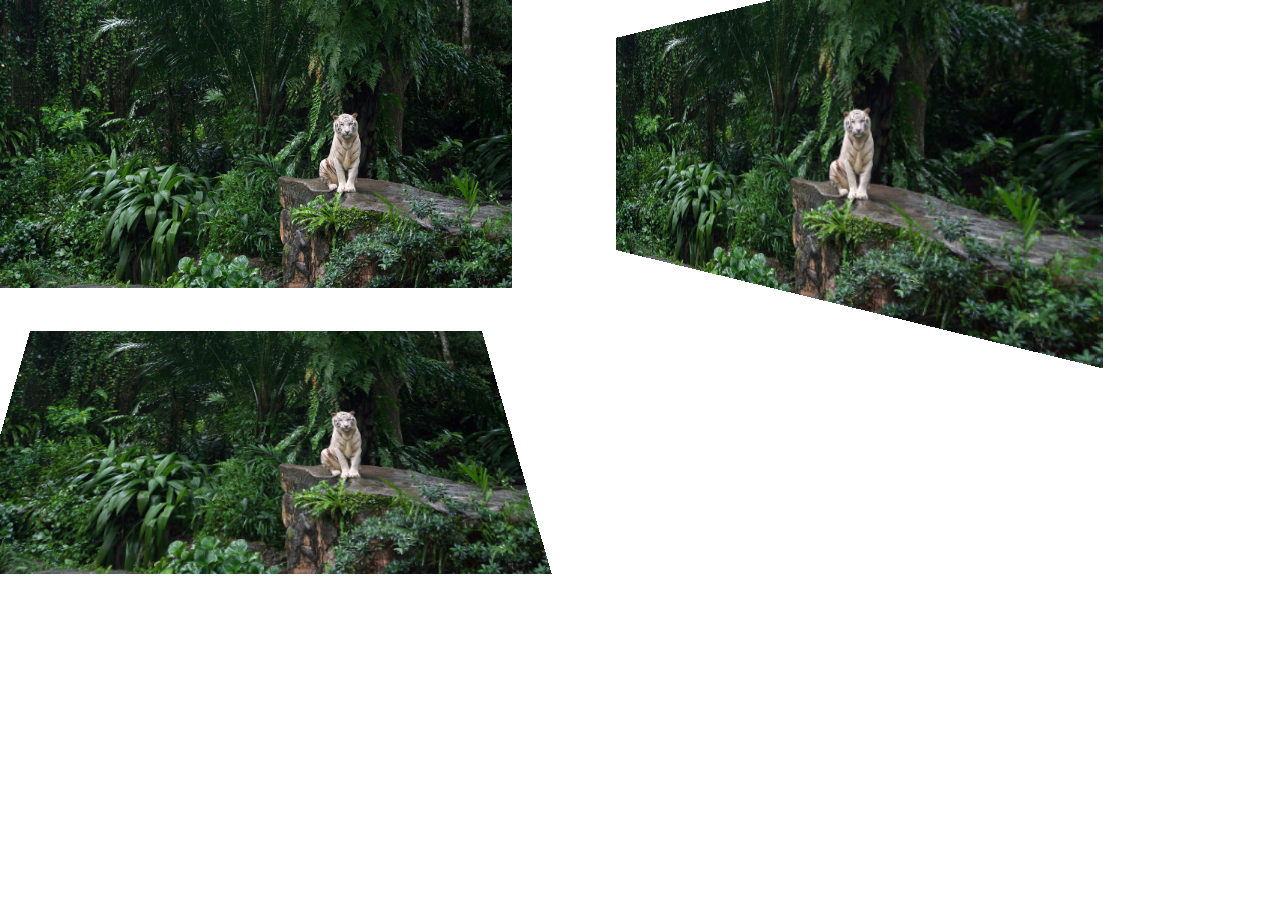
<file: 3d-exemple/index.html>
<!DOCTYPE html>
<html lang="en">
<head>
    <meta charset="UTF-8">
    <title>Document</title>
    <link rel="stylesheet" href="style.css">
</head>
<body>
<!--
   <div class="abc">
       <p class="abc2">Lorem ipsum dolor sit amet, consectetur adipisicing elit. Adipisci ducimus quas consequuntur omnis. Ut, debitis, dolore! Numquam reiciendis quibusdam perspiciatis, quaerat excepturi. Sequi soluta molestiae, blanditiis repudiandae cumque laboriosam minima.</p>
   </div>
-->
    <img class="abc3" src="jungle.jpg" alt="Джунгли">
    <img class="abc" src="jungle.jpg" alt="Джунгли">
    <img class="abc2" src="jungle.jpg" alt="Джунгли">
</body>
</html>
</file>
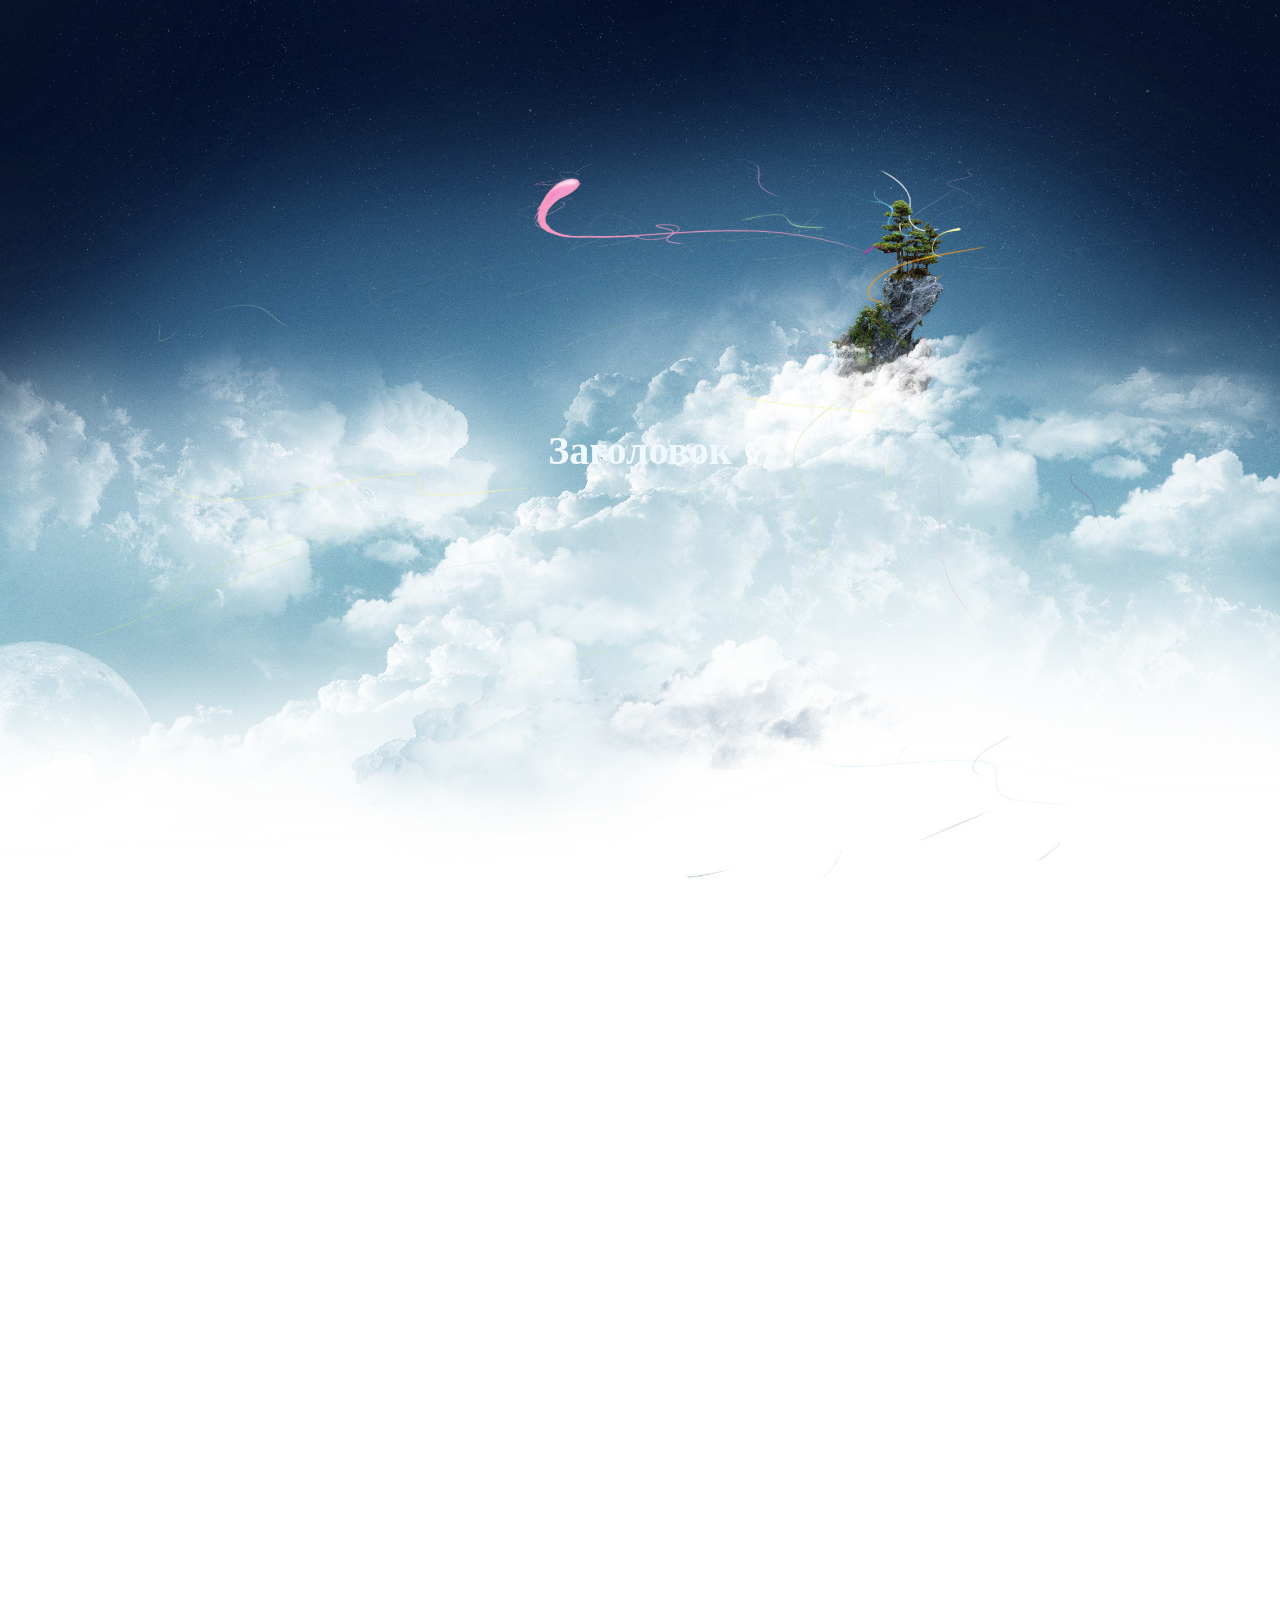
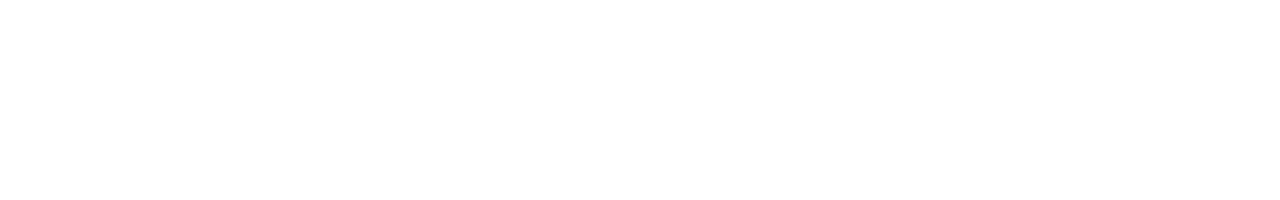
<file: paralax-exemple/index.html>
<!DOCTYPE html>
<html>
<head>
    <meta charset="UTF-8">
    <title>Document</title>
    <link rel="stylesheet" href="style.css">
</head>
<body>
    <div class="slide slide1">
        <h2 class="abc">Заголовок</h2>
    </div>
    <div class="slide slide2"></div>
    <div class="slide slide3"></div>
</body>
</html>
</file>
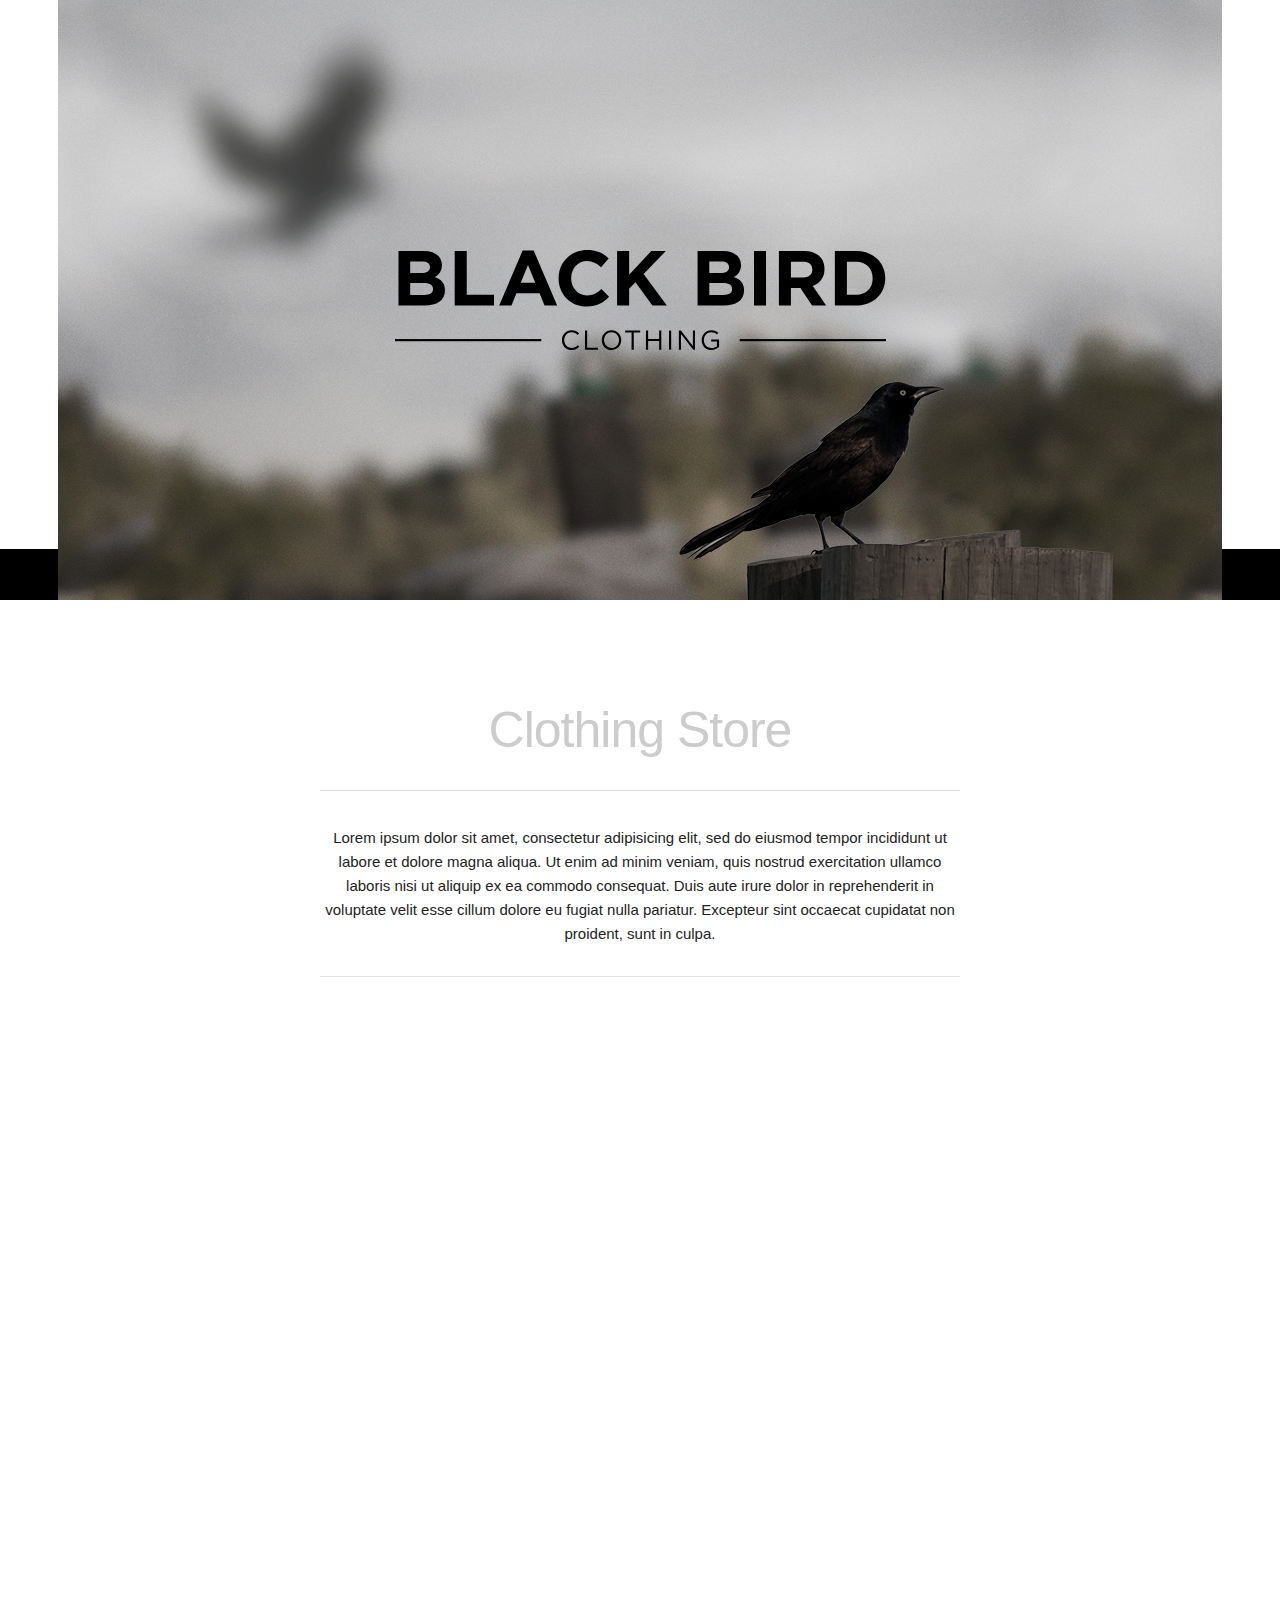
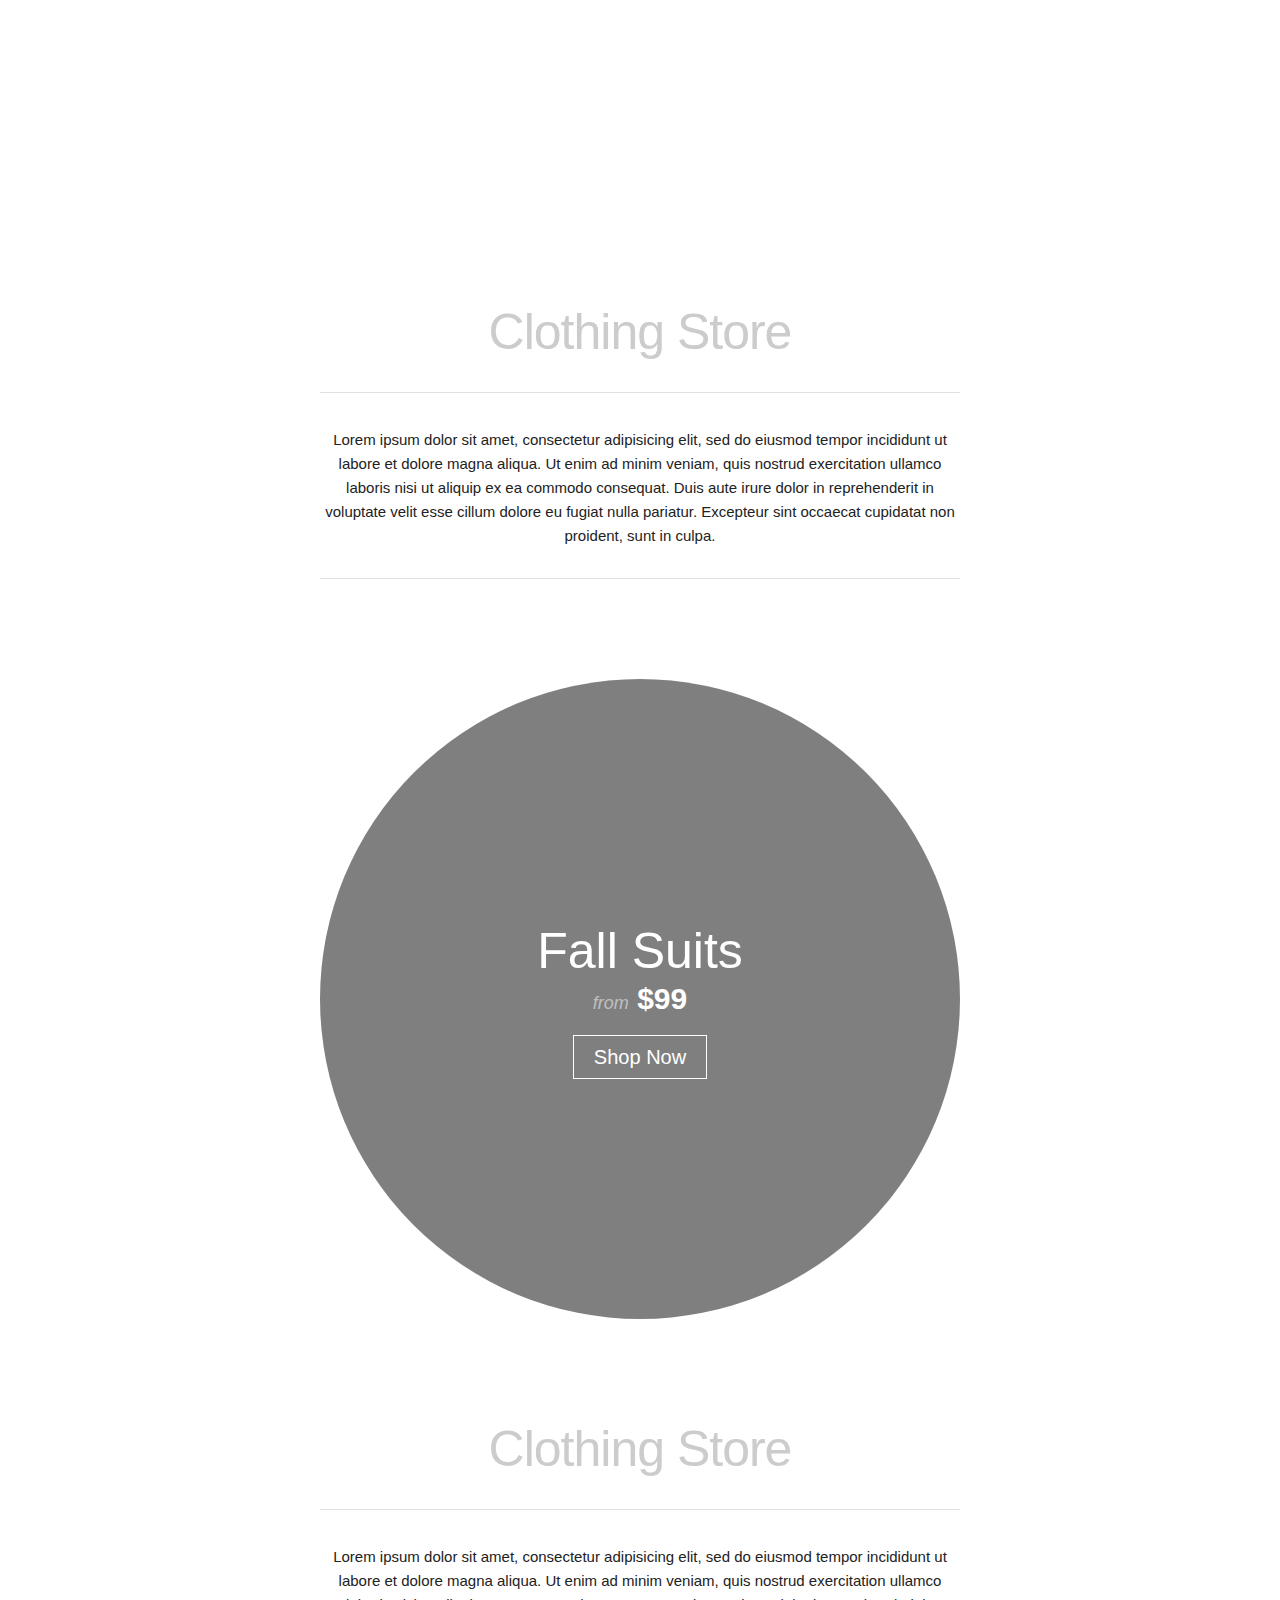
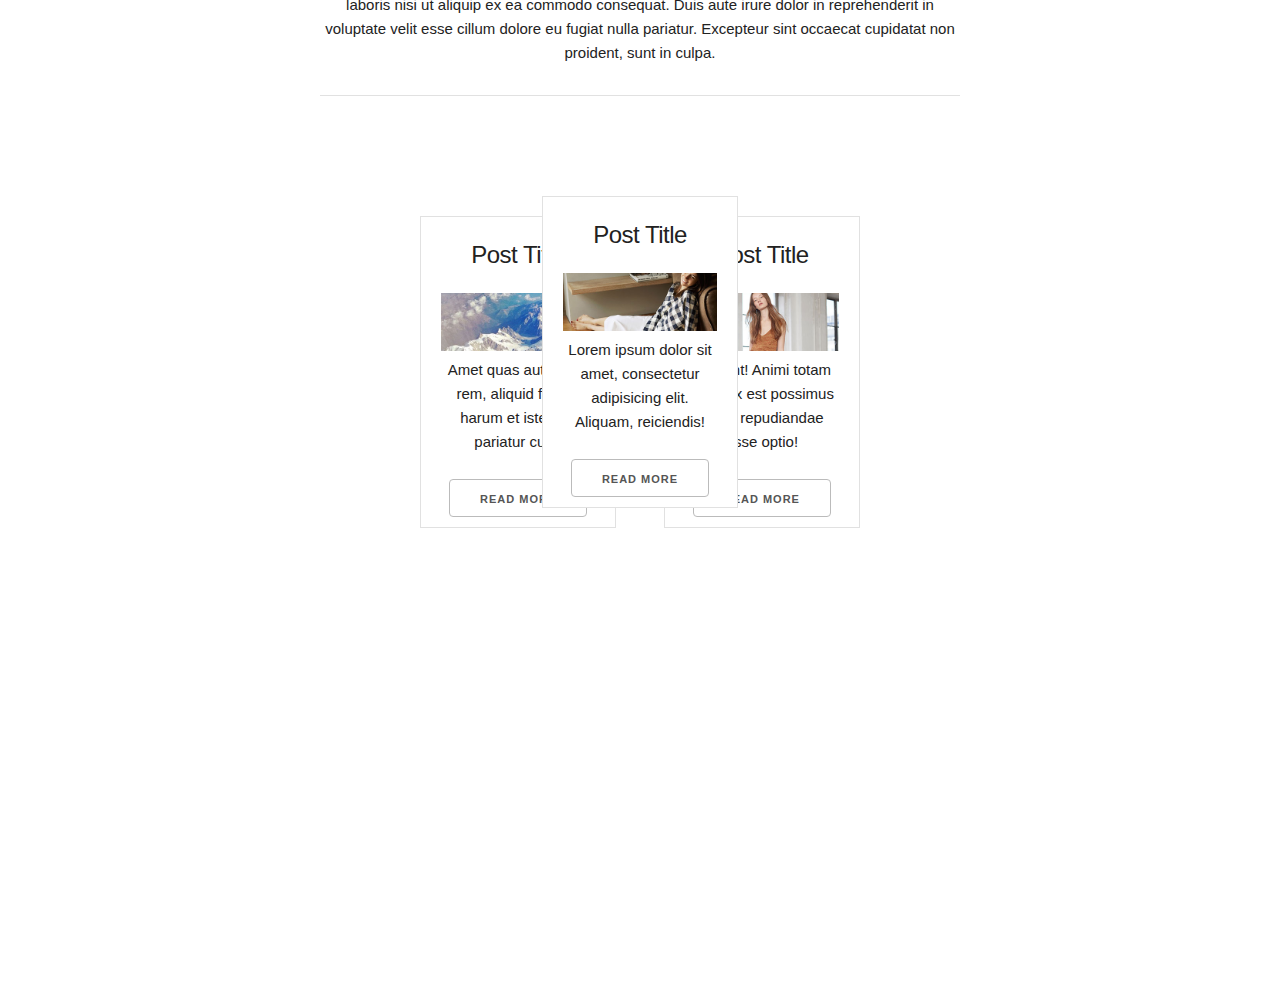
<file: paralax/Parallax-on-the-Web-DevTips--0.0/index.html>
<!DOCTYPE html>
<html lang="en">

<head>
	<meta charset="utf-8">
	<title>BlackBird Co.</title>
	<meta name="description" content="">
	<meta name="author" content="">
	<meta name="viewport" content="width=device-width, initial-scale=1">
	<link rel="stylesheet" href="css/style.css">
	<link rel="icon" type="image/png" href="images/favicon.png">
</head>

<body>
	<header class="bird-box">
		<div class="back-bird"></div>
		<div class="logo"></div>
		<div class="fore-bird"></div>
	</header>
	<section class="content">
		<article>
			<h1>Clothing Store</h1>
			<hr>
			<p>Lorem ipsum dolor sit amet, consectetur adipisicing elit, sed do eiusmod tempor incididunt ut labore et dolore magna aliqua. Ut enim ad minim veniam, quis nostrud exercitation ullamco laboris nisi ut aliquip ex ea commodo consequat. Duis aute irure dolor in reprehenderit in voluptate velit esse cillum dolore eu fugiat nulla pariatur. Excepteur sint occaecat cupidatat non proident, sunt in culpa.</p>
			<hr>
			<div class="clothes-pics">
				<div class="row img-row">
					<figure class="columns four">
						<img src="images/model1.jpg" alt="">
						<figcaption>
							BlackBird Sweater - <strong>$135</strong>
						</figcaption>
					</figure>
					<figure class="columns four">
						<img src="images/model2.jpg" alt="">
						<figcaption>
							BlackBird Trousers - <strong>$135</strong>
						</figcaption>
					</figure>
					<figure class="columns four">
						<img src="images/model3.jpg" alt="">
						<figcaption>
							BlackBird Jacket - <strong>$135</strong>
						</figcaption>
					</figure>
				</div>
				<div class="row img-row">
					<figure class="columns four">
						<img src="images/model2.jpg" alt="">
						<figcaption>
							BlackBird Trousers - <strong>$135</strong>
						</figcaption>
					</figure>
					<figure class="columns four">
						<img src="images/model1.jpg" alt="">
						<figcaption>
							BlackBird Sweater - <strong>$135</strong>
						</figcaption>
					</figure>
					<figure class="columns four">
						<img src="images/model3.jpg" alt="">
						<figcaption>
							BlackBird Jacket - <strong>$135</strong>
						</figcaption>
					</figure>
				</div>
				<div class="row img-row">
					<figure class="columns four">
						<img src="images/model1.jpg" alt="">
						<figcaption>
							BlackBird Sweater - <strong>$135</strong>
						</figcaption>
					</figure>
					<figure class="columns four">
						<img src="images/model2.jpg" alt="">
						<figcaption>
							BlackBird Trousers - <strong>$135</strong>
						</figcaption>
					</figure>
					<figure class="columns four">
						<img src="images/model3.jpg" alt="">
						<figcaption>
							BlackBird Jacket - <strong>$135</strong>
						</figcaption>
					</figure>
				</div>

			</div>
			<h1>Clothing Store</h1>
			<hr>
			<p>Lorem ipsum dolor sit amet, consectetur adipisicing elit, sed do eiusmod tempor incididunt ut labore et dolore magna aliqua. Ut enim ad minim veniam, quis nostrud exercitation ullamco laboris nisi ut aliquip ex ea commodo consequat. Duis aute irure dolor in reprehenderit in voluptate velit esse cillum dolore eu fugiat nulla pariatur. Excepteur sint occaecat cupidatat non proident, sunt in culpa.</p>
			<hr>
			<div class="large-window">
				<div class="window-tint">
					<div class="promo-text">
						Fall Suits <strong><span>from</span> $99</strong>
						<a href="#" class="window-cta">Shop Now</a>
					</div>
				</div>
			</div>
			<h1>Clothing Store</h1>
			<hr>
			<p>Lorem ipsum dolor sit amet, consectetur adipisicing elit, sed do eiusmod tempor incididunt ut labore et dolore magna aliqua. Ut enim ad minim veniam, quis nostrud exercitation ullamco laboris nisi ut aliquip ex ea commodo consequat. Duis aute irure dolor in reprehenderit in voluptate velit esse cillum dolore eu fugiat nulla pariatur. Excepteur sint occaecat cupidatat non proident, sunt in culpa.</p>
			<hr>
			<div class="blog-posts row">
				<div class="post columns four post-1">
					<h5>Post Title</h5>
					<img src="images/posts/one.jpg" alt="">
					<p> Amet quas aut omnis rem, aliquid facere harum et iste quo pariatur cum!</p>
					<a href="" class="button">
						Read More
					</a>
				</div>
				<div class="post columns four post-2">
					<h5>Post Title</h5>
					<img src="images/posts/three.jpg" alt="">
					<p>Lorem ipsum dolor sit amet, consectetur adipisicing elit. Aliquam, reiciendis!</p>
					<a href="" class="button">
						Read More
					</a>
				</div>
				<div class="post columns four post-3">
					<h5>Post Title</h5>
					<img src="images/posts/two.jpg" alt="">
					<p> incidunt! Animi totam enim ex est possimus qui in repudiandae esse optio!</p>
					<a href="" class="button">
						Read More
					</a>
				</div>
			</div>
		</article>
		<!--<div style="height: 2000px"></div>-->
		
	</section>
	<footer>
		<div class="row footer-stuff">
			<div class="columns three">
				<strong>FIND US ON</strong>
				<ul>
					<li>
						<a href="#">Twitter</a></li>
					<li>
						<a href="#">Facebook</a></li>
					<li>
						<a href="#">Pinterest</a></li>
					<li>
						<a href="#">Instagram</a></li>
				</ul>
			</div>
			<div class="columns three">
				<strong>OTHER SHOPS</strong>
				<ul>
					<li>
						<a href="#">Red Robin</a></li>
					<li>
						<a href="#">Emerald Eagle</a></li>
					<li>
						<a href="#">Crimson Crane</a></li>
					<li>
						<a href="#">Auburn Abbot</a></li>
				</ul>
			</div>
			<div class="columns six">
				<p>
					<strong>Sign Up for the newsletter</strong> Lorem ipsum dolor sit amet, consectetur adipisicing elit. Similique sapiente fugiat delectus dolorem quisquam itaque quae placeat, dolore magni corporis omnis molestiae deserunt illo maiores provident perferendis quo sit praesentium!</p>
				<form action="" class="row">
					<div class="columns eight">
						<input class="u-full-width" type="email" placeholder="Your Email" />

					</div>
					<div class="columns four">
						<input class="button-primary" type="submit">
					</div>
				</form>
			</div>
		</div>
	</footer>
	<script src="js/jquery-2.1.3.min.js"></script>
	<script src="js/functions.js"></script>
</body>

</html>
</file>
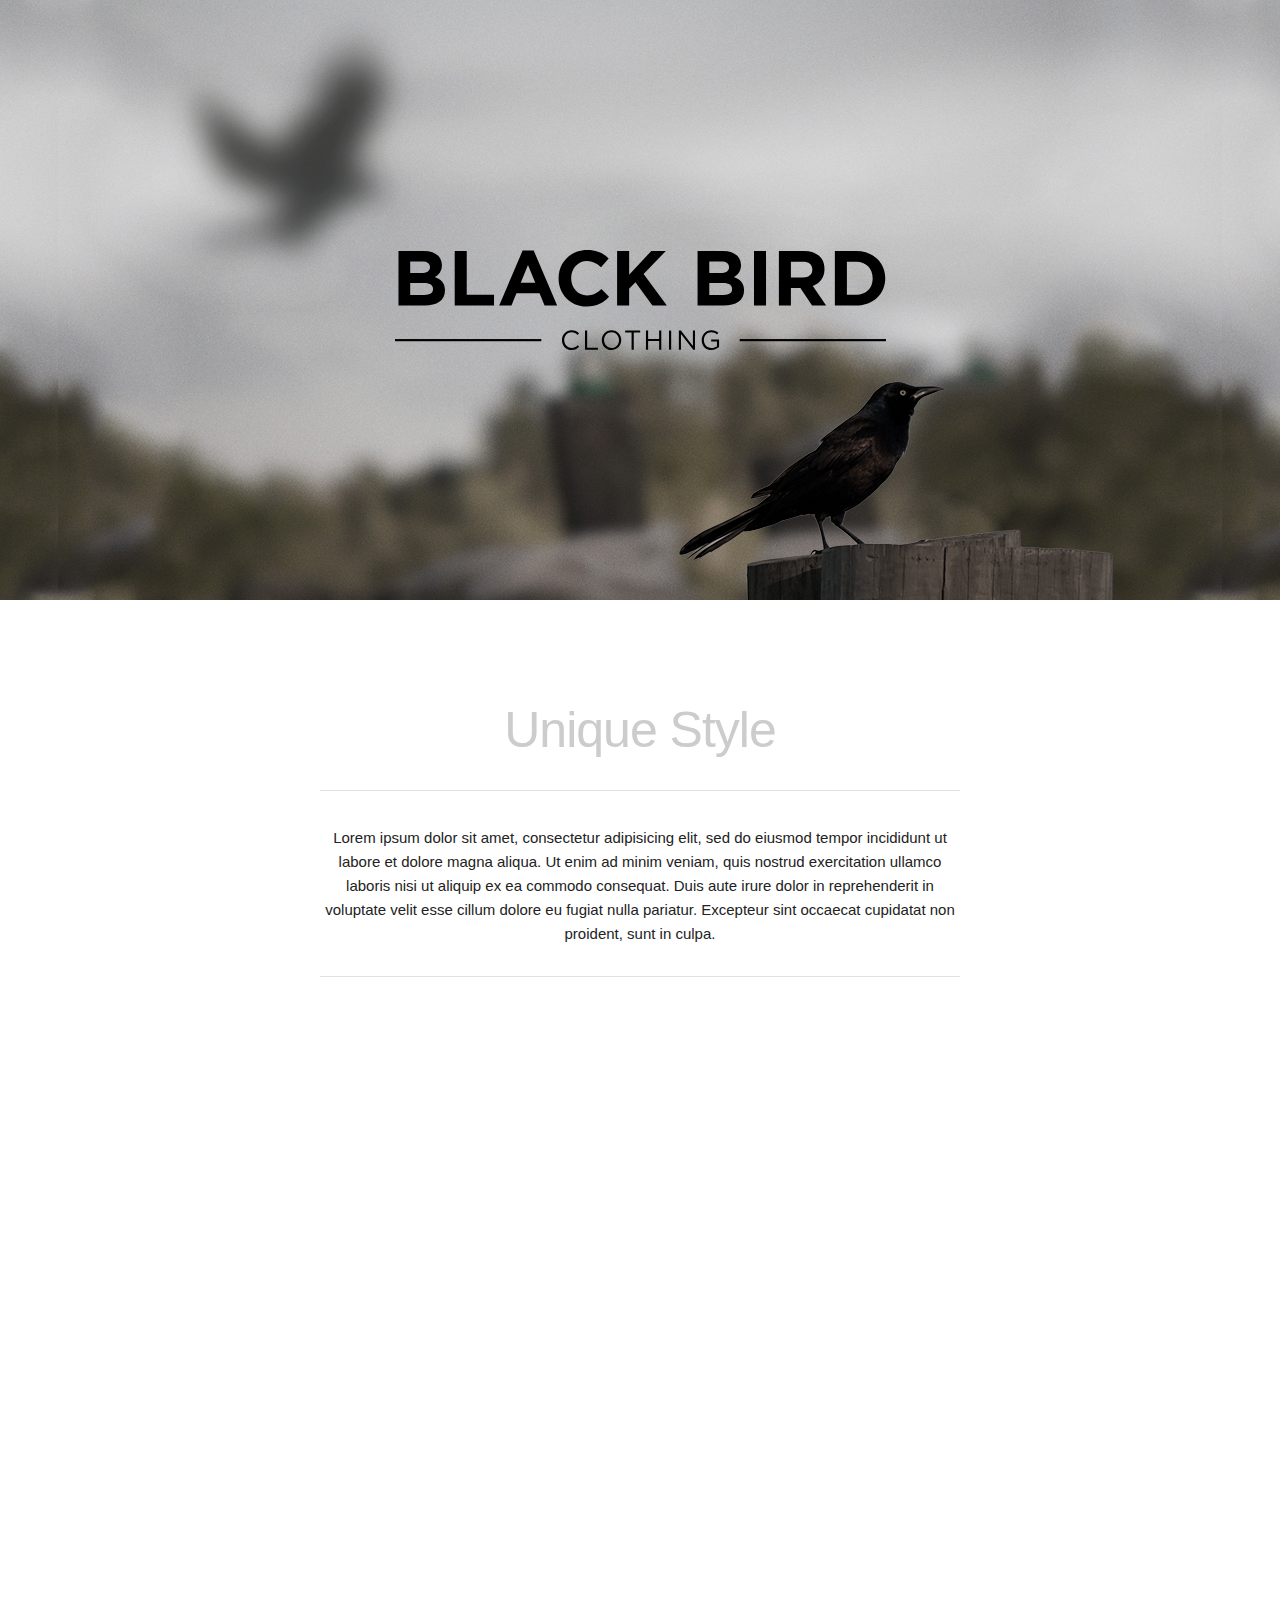
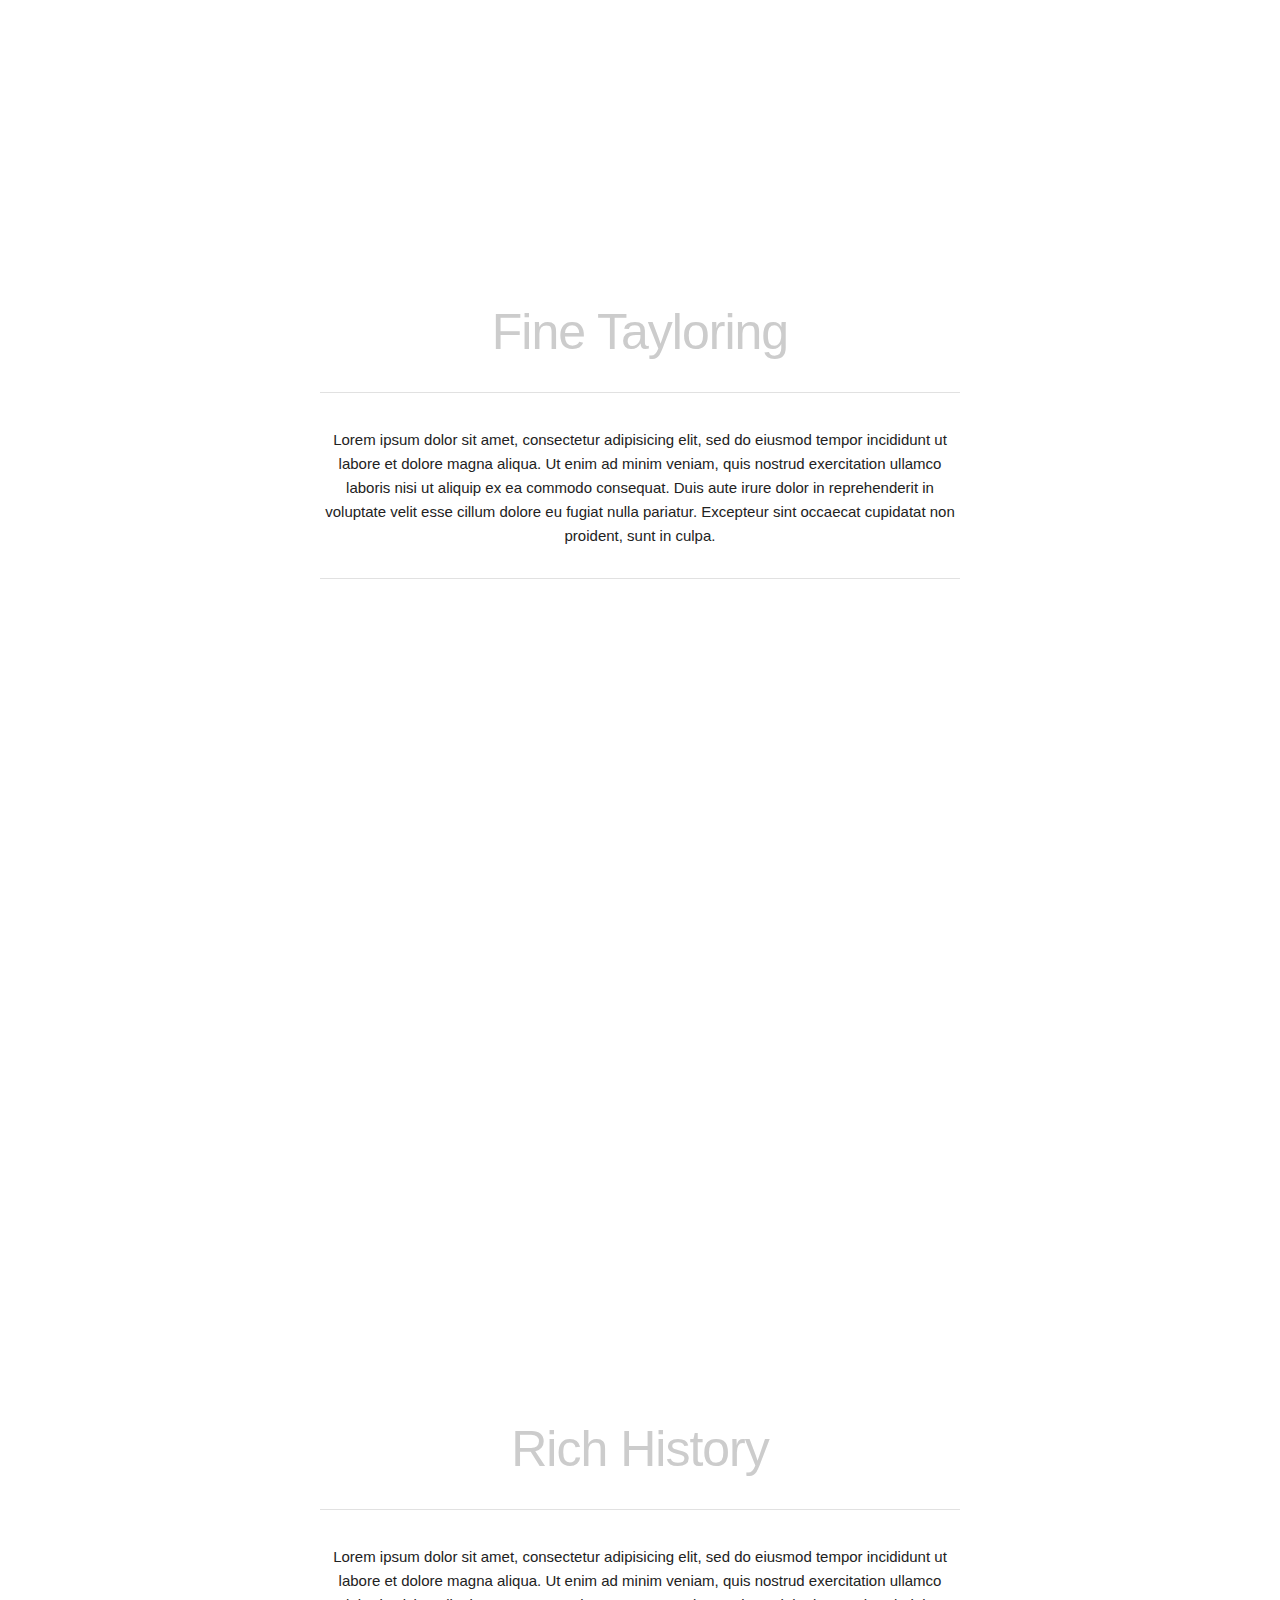
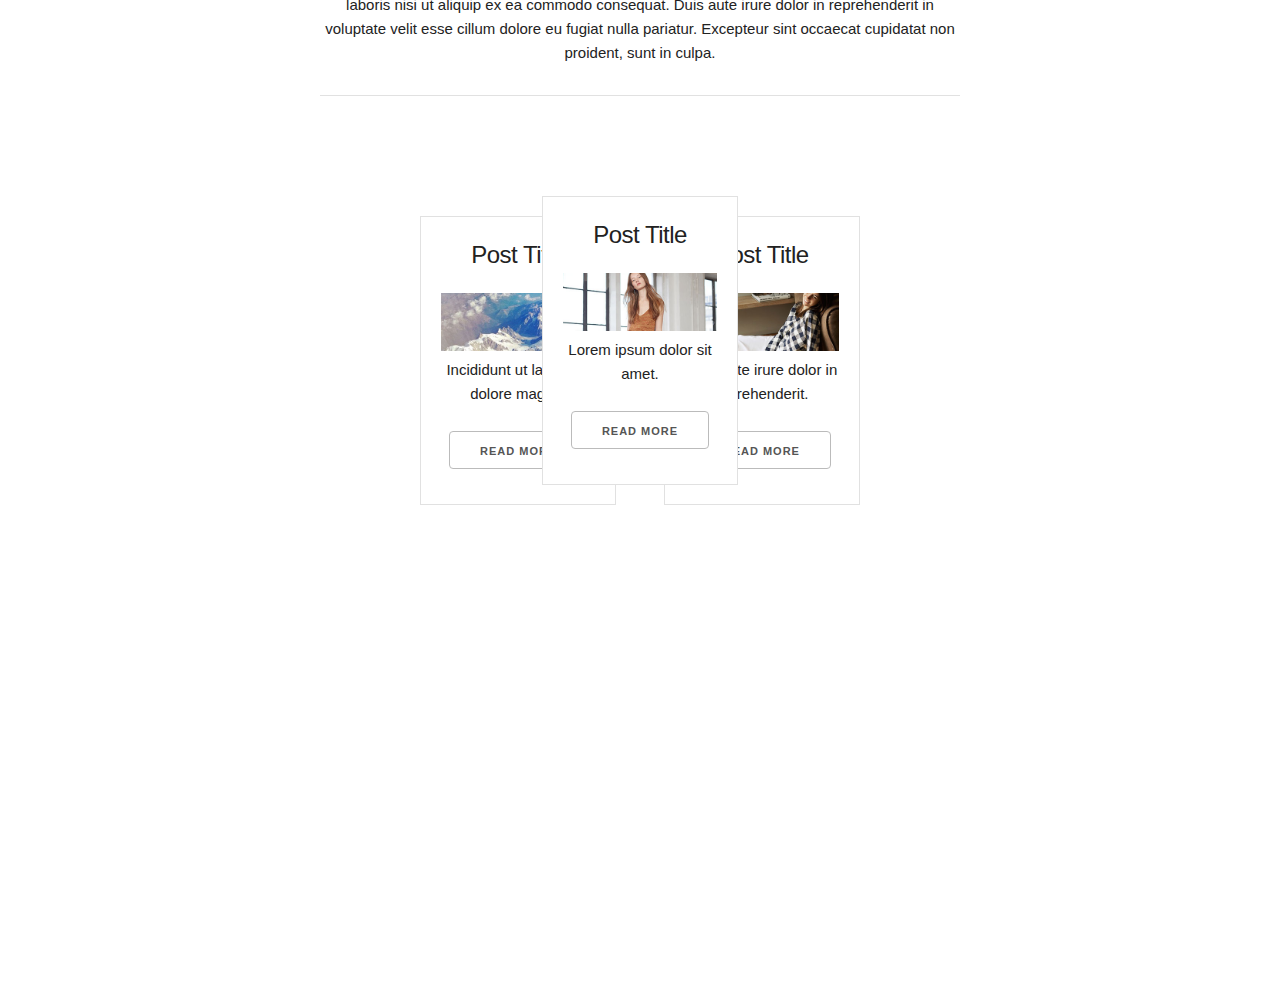
<file: paralax/Parallax-on-the-Web-DevTips--master/index.html>
<!DOCTYPE html>
<html lang="en">
  <head>
    <meta charset="utf-8">
    <title>BlackBird Co.</title>
    <meta name="description" content="">
    <meta name="author" content="">
    <meta name="viewport" content="width=device-width, initial-scale=1">
    <link rel="stylesheet" href="css/style.css">
    <link rel="icon" type="image/png" href="images/favicon.png">
  </head>
  <body>
    <header class="bird-box">
      <div class="back-bird"></div>
      <div class="logo"></div>
      <div class="fore-bird"></div>
    </header>
    <section class="content">
      <article>
        <h1>Unique Style</h1>
        <hr>
        <p>Lorem ipsum dolor sit amet, consectetur adipisicing elit, sed do eiusmod tempor incididunt ut labore et dolore magna aliqua. Ut enim ad minim veniam, quis nostrud exercitation ullamco laboris nisi ut aliquip ex ea commodo consequat. Duis aute irure dolor in reprehenderit in voluptate velit esse cillum dolore eu fugiat nulla pariatur. Excepteur sint occaecat cupidatat non proident, sunt in culpa.</p>
        <hr>
        <div class="clothes-pics">
          <div class="row img-row">
            <figure class="columns four"><img src="images/model1.jpg">
              <figcaption>BlackBird Sweater - <strong>$135</strong></figcaption>
            </figure>
            <figure class="columns four"><img src="images/model2.jpg">
              <figcaption>BlackBird Trousers - <strong>$135</strong></figcaption>
            </figure>
            <figure class="columns four"><img src="images/model3.jpg">
              <figcaption>BlackBird Jacket - <strong>$135</strong></figcaption>
            </figure>
          </div>
          <div class="row img-row">
            <figure class="columns four"><img src="images/model2.jpg">
              <figcaption>BlackBird Trousers - <strong>$135</strong></figcaption>
            </figure>
            <figure class="columns four"><img src="images/model3.jpg">
              <figcaption>BlackBird Jacket - <strong>$135</strong></figcaption>
            </figure>
            <figure class="columns four"><img src="images/model1.jpg">
              <figcaption>BlackBird Sweater - <strong>$135</strong></figcaption>
            </figure>
          </div>
          <div class="row img-row">
            <figure class="columns four"><img src="images/model3.jpg">
              <figcaption>BlackBird Jacket - <strong>$135</strong></figcaption>
            </figure>
            <figure class="columns four"><img src="images/model1.jpg">
              <figcaption>BlackBird Sweater - <strong>$135</strong></figcaption>
            </figure>
            <figure class="columns four"><img src="images/model2.jpg">
              <figcaption>BlackBird Trousers - <strong>$135</strong></figcaption>
            </figure>
          </div>
        </div>
        <h1>Fine Tayloring</h1>
        <hr>
        <p>Lorem ipsum dolor sit amet, consectetur adipisicing elit, sed do eiusmod tempor incididunt ut labore et dolore magna aliqua. Ut enim ad minim veniam, quis nostrud exercitation ullamco laboris nisi ut aliquip ex ea commodo consequat. Duis aute irure dolor in reprehenderit in voluptate velit esse cillum dolore eu fugiat nulla pariatur. Excepteur sint occaecat cupidatat non proident, sunt in culpa.</p>
        <hr>
        <div class="large-window">
          <div class="window-tint">
            <div class="promo-text">Fall Suits<strong><span>from</span> $99</strong><a href="" class="window-cta">Shop Now</a></div>
          </div>
        </div>
        <h1>Rich History</h1>
        <hr>
        <p>Lorem ipsum dolor sit amet, consectetur adipisicing elit, sed do eiusmod tempor incididunt ut labore et dolore magna aliqua. Ut enim ad minim veniam, quis nostrud exercitation ullamco laboris nisi ut aliquip ex ea commodo consequat. Duis aute irure dolor in reprehenderit in voluptate velit esse cillum dolore eu fugiat nulla pariatur. Excepteur sint occaecat cupidatat non proident, sunt in culpa.</p>
        <hr>
        <div class="blog-posts row">
          <div class="post columns four post-1">
            <h5>Post Title</h5><img src="images/posts/one.jpg">
            <p>Incididunt ut labore et dolore magna.</p>
            <p><a href="" class="button">Read More</a></p>
          </div>
          <div class="post columns four post-2">
            <h5>Post Title</h5><img src="images/posts/two.jpg">
            <p>Lorem ipsum dolor sit amet.</p>
            <p><a href="" class="button">Read More</a></p>
          </div>
          <div class="post columns four post-3">
            <h5>Post Title</h5><img src="images/posts/three.jpg">
            <p>Duis aute irure dolor in reprehenderit.</p>
            <p><a href="" class="button">Read More</a></p>
          </div>
        </div>
      </article>
    </section>
    <footer>
      <div class="row footer-stuff">
        <div class="columns three"><strong>FIND US ON</strong>
          <ul>
            <li><a href="">Twitter</a></li>
            <li><a href="">Facebook</a></li>
            <li><a href="">Pinterest</a></li>
            <li><a href="">Instagram</a></li>
          </ul>
        </div>
        <div class="columns three"><strong>OTHER SHOPS</strong>
          <ul>
            <li><a href="">Red Robin</a></li>
            <li><a href="">Emerald Eagle</a></li>
            <li><a href="">Crimson Crane</a></li>
            <li><a href="">Auburn Abbot</a></li>
          </ul>
        </div>
        <div class="columns six">
          <p><strong>Sign Up for the newsletter</strong> Lorem ipsum dolor sit amet, consectetur adipisicing elit.</p>
          <form class="row">
            <div class="columns eight">
              <input type="email" placeholder="Your Email" class="u-full-width">
            </div>
            <div class="columns four">
              <input type="submit" class="button-primary">
            </div>
          </form>
        </div>
      </div>
    </footer>
    <script src="js/jquery-2.1.3.min.js"></script>
    <script src="js/functions.js"></script>
  </body>
</html>
</file>
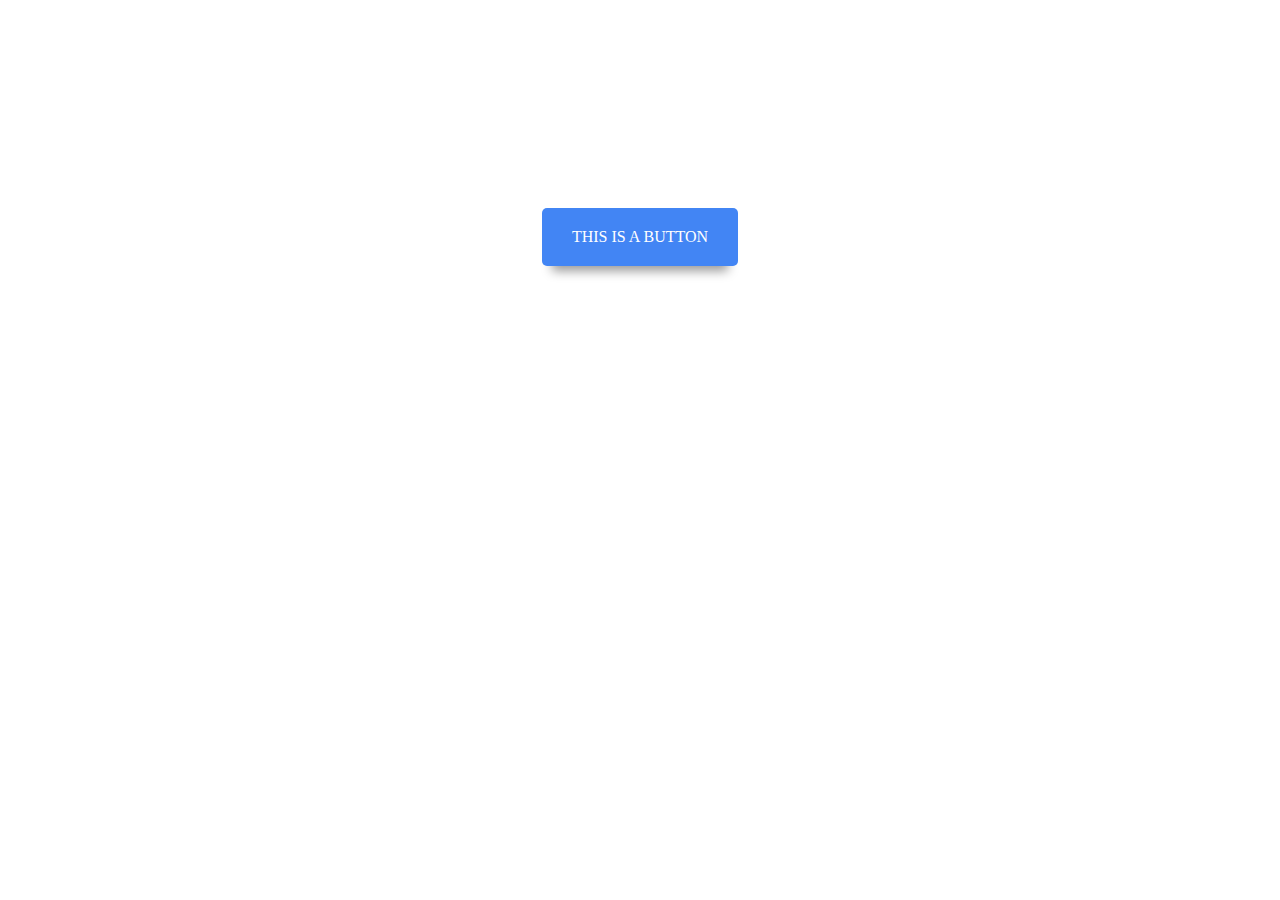
<file: box-shadow.html>
<!DOCTYPE html>
<html lang="en">
<head>
	<meta charset="UTF-8">
	<title>Document</title>	
	<style></style>
	<link rel="stylesheet" href="box-shadow.css">
</head>
<body>
<div class="button">This is a button</div>
</body>
</html>
</file>
<file: 3d-exemple/style.css>
*{
    margin: 0;
    padding: 0;
    border: 0;
}


.abc{
    background: url(jungle.jpg) no-repeat;
    transform: perspective(400px) rotateY(-34deg);
    perspective-origin: 25% 75%;
    transform-style: preserve-3d;
    width: 40%;
/*    height: 400px;*/
}
.abc2{
    background: url(jungle.jpg) no-repeat;
    transform: perspective(600px) rotateX(34deg);
    perspective-origin: 25% 75%;
    transform-style: preserve-3d;
    width: 40%;
/*    height: 400px;*/
}
.abc3{
    background: url(jungle.jpg) no-repeat;
   /* transform: perspective(600px) rotateX(34deg);*/
    perspective-origin: 25% 75%;
    transform-style: preserve-3d;
    width: 40%;
/*    height: 400px;*/
}
/*
.abc2{
   color: aliceblue; 
    padding: 10px;
}*/
</file>
<file: paralax-exemple/style.css>
*{
    margin: 0;
    padding: 0;
    border: 0;
}

html, body{
    height: 100%;
}
html{
    overflow: hidden;
}

body{
    margin: 0;
    padding: 0;
    perspective: 1px;
    transform-style: preserve-3d;
    overflow-y: scroll;
    overflow-x: hidden;
    
}
.slide{
    width: 100vw;
    height: 100vh;
    position: relative;
}
.slide1{
    background: url(1.jpeg);
    background-attachment: fixed;
    background-size: cover;
    display: table;
}
.slide2{    
    position: absolute;
    content: "";
    background: url(2.png);
    background-size: cover;
    transform: translateZ(-4px) scale(5);
    z-index: -1;
    width: 100vw;
    height: 100vh;
}
.slide3{    
    background: url(3.jpeg);
    background-attachment: fixed;
    background-size: cover;
}
.abc{
   font-size: 40px;
    color: aliceblue;
    text-align: center;
    display: table-cell;
    vertical-align: middle;
    bo
}
</file>
<file: box-shadow.css>
body {
  text-align: center;
  padding: 200px; }

.button {
  display: inline-block;
  background: #4285f4;
  color: #fff;
  text-transform: uppercase;
  padding: 20px 30px;
  border-radius: 5px;
  box-shadow: 0px 15px 10px -10px rgba(0, 0, 0, 0.4);
  cursor: pointer;
  -webkit-transition: all ease-in-out 300ms;
  transition: all ease-in-out 300ms; }

.button:hover {
  box-shadow: 0px 30px 20px -20px rgba(0, 0, 0, 0.3);
  transform: translate(0px, -10px) scale(1.2); }
</file>
<file: paralax/Parallax-on-the-Web-DevTips--0.0/css/style.css>
@charset "UTF-8";
/*! normalize.css v3.0.2 | MIT License | git.io/normalize */
/**
 * 1. Set default font family to sans-serif.
 * 2. Prevent iOS text size adjust after orientation change, without disabling
 *    user zoom.
 */
html {
  font-family: sans-serif;
  /* 1 */
  -ms-text-size-adjust: 100%;
  /* 2 */
  -webkit-text-size-adjust: 100%;
  /* 2 */ }

/**
 * Remove default margin.
 */
body {
  margin: 0; }

/* HTML5 display definitions
   ========================================================================== */
/**
 * Correct `block` display not defined for any HTML5 element in IE 8/9.
 * Correct `block` display not defined for `details` or `summary` in IE 10/11
 * and Firefox.
 * Correct `block` display not defined for `main` in IE 11.
 */
article,
aside,
details,
figcaption,
figure,
footer,
header,
hgroup,
main,
menu,
nav,
section,
summary {
  display: block; }

/**
 * 1. Correct `inline-block` display not defined in IE 8/9.
 * 2. Normalize vertical alignment of `progress` in Chrome, Firefox, and Opera.
 */
audio,
canvas,
progress,
video {
  display: inline-block;
  /* 1 */
  vertical-align: baseline;
  /* 2 */ }

/**
 * Prevent modern browsers from displaying `audio` without controls.
 * Remove excess height in iOS 5 devices.
 */
audio:not([controls]) {
  display: none;
  height: 0; }

/**
 * Address `[hidden]` styling not present in IE 8/9/10.
 * Hide the `template` element in IE 8/9/11, Safari, and Firefox < 22.
 */
[hidden],
template {
  display: none; }

/* Links
   ========================================================================== */
/**
 * Remove the gray background color from active links in IE 10.
 */
a {
  background-color: transparent; }

/**
 * Improve readability when focused and also mouse hovered in all browsers.
 */
a:active,
a:hover {
  outline: 0; }

/* Text-level semantics
   ========================================================================== */
/**
 * Address styling not present in IE 8/9/10/11, Safari, and Chrome.
 */
abbr[title] {
  border-bottom: 1px dotted; }

/**
 * Address style set to `bolder` in Firefox 4+, Safari, and Chrome.
 */
b,
strong {
  font-weight: bold; }

/**
 * Address styling not present in Safari and Chrome.
 */
dfn {
  font-style: italic; }

/**
 * Address variable `h1` font-size and margin within `section` and `article`
 * contexts in Firefox 4+, Safari, and Chrome.
 */
h1 {
  font-size: 2em;
  margin: 0.67em 0; }

/**
 * Address styling not present in IE 8/9.
 */
mark {
  background: #ff0;
  color: #000; }

/**
 * Address inconsistent and variable font size in all browsers.
 */
small {
  font-size: 80%; }

/**
 * Prevent `sub` and `sup` affecting `line-height` in all browsers.
 */
sub,
sup {
  font-size: 75%;
  line-height: 0;
  position: relative;
  vertical-align: baseline; }

sup {
  top: -0.5em; }

sub {
  bottom: -0.25em; }

/* Embedded content
   ========================================================================== */
/**
 * Remove border when inside `a` element in IE 8/9/10.
 */
img {
  border: 0; }

/**
 * Correct overflow not hidden in IE 9/10/11.
 */
svg:not(:root) {
  overflow: hidden; }

/* Grouping content
   ========================================================================== */
/**
 * Address margin not present in IE 8/9 and Safari.
 */
figure {
  margin: 1em 40px; }

/**
 * Address differences between Firefox and other browsers.
 */
hr {
  -moz-box-sizing: content-box;
  box-sizing: content-box;
  height: 0; }

/**
 * Contain overflow in all browsers.
 */
pre {
  overflow: auto; }

/**
 * Address odd `em`-unit font size rendering in all browsers.
 */
code,
kbd,
pre,
samp {
  font-family: monospace, monospace;
  font-size: 1em; }

/* Forms
   ========================================================================== */
/**
 * Known limitation: by default, Chrome and Safari on OS X allow very limited
 * styling of `select`, unless a `border` property is set.
 */
/**
 * 1. Correct color not being inherited.
 *    Known issue: affects color of disabled elements.
 * 2. Correct font properties not being inherited.
 * 3. Address margins set differently in Firefox 4+, Safari, and Chrome.
 */
button,
input,
optgroup,
select,
textarea {
  color: inherit;
  /* 1 */
  font: inherit;
  /* 2 */
  margin: 0;
  /* 3 */ }

/**
 * Address `overflow` set to `hidden` in IE 8/9/10/11.
 */
button {
  overflow: visible; }

/**
 * Address inconsistent `text-transform` inheritance for `button` and `select`.
 * All other form control elements do not inherit `text-transform` values.
 * Correct `button` style inheritance in Firefox, IE 8/9/10/11, and Opera.
 * Correct `select` style inheritance in Firefox.
 */
button,
select {
  text-transform: none; }

/**
 * 1. Avoid the WebKit bug in Android 4.0.* where (2) destroys native `audio`
 *    and `video` controls.
 * 2. Correct inability to style clickable `input` types in iOS.
 * 3. Improve usability and consistency of cursor style between image-type
 *    `input` and others.
 */
button,
html input[type="button"],
input[type="reset"],
input[type="submit"] {
  -webkit-appearance: button;
  /* 2 */
  cursor: pointer;
  /* 3 */ }

/**
 * Re-set default cursor for disabled elements.
 */
button[disabled],
html input[disabled] {
  cursor: default; }

/**
 * Remove inner padding and border in Firefox 4+.
 */
button::-moz-focus-inner,
input::-moz-focus-inner {
  border: 0;
  padding: 0; }

/**
 * Address Firefox 4+ setting `line-height` on `input` using `!important` in
 * the UA stylesheet.
 */
input {
  line-height: normal; }

/**
 * It's recommended that you don't attempt to style these elements.
 * Firefox's implementation doesn't respect box-sizing, padding, or width.
 *
 * 1. Address box sizing set to `content-box` in IE 8/9/10.
 * 2. Remove excess padding in IE 8/9/10.
 */
input[type="checkbox"],
input[type="radio"] {
  box-sizing: border-box;
  /* 1 */
  padding: 0;
  /* 2 */ }

/**
 * Fix the cursor style for Chrome's increment/decrement buttons. For certain
 * `font-size` values of the `input`, it causes the cursor style of the
 * decrement button to change from `default` to `text`.
 */
input[type="number"]::-webkit-inner-spin-button,
input[type="number"]::-webkit-outer-spin-button {
  height: auto; }

/**
 * 1. Address `appearance` set to `searchfield` in Safari and Chrome.
 * 2. Address `box-sizing` set to `border-box` in Safari and Chrome
 *    (include `-moz` to future-proof).
 */
input[type="search"] {
  -webkit-appearance: textfield;
  /* 1 */
  -moz-box-sizing: content-box;
  -webkit-box-sizing: content-box;
  /* 2 */
  box-sizing: content-box; }

/**
 * Remove inner padding and search cancel button in Safari and Chrome on OS X.
 * Safari (but not Chrome) clips the cancel button when the search input has
 * padding (and `textfield` appearance).
 */
input[type="search"]::-webkit-search-cancel-button,
input[type="search"]::-webkit-search-decoration {
  -webkit-appearance: none; }

/**
 * Define consistent border, margin, and padding.
 */
fieldset {
  border: 1px solid #c0c0c0;
  margin: 0 2px;
  padding: 0.35em 0.625em 0.75em; }

/**
 * 1. Correct `color` not being inherited in IE 8/9/10/11.
 * 2. Remove padding so people aren't caught out if they zero out fieldsets.
 */
legend {
  border: 0;
  /* 1 */
  padding: 0;
  /* 2 */ }

/**
 * Remove default vertical scrollbar in IE 8/9/10/11.
 */
textarea {
  overflow: auto; }

/**
 * Don't inherit the `font-weight` (applied by a rule above).
 * NOTE: the default cannot safely be changed in Chrome and Safari on OS X.
 */
optgroup {
  font-weight: bold; }

/* Tables
   ========================================================================== */
/**
 * Remove most spacing between table cells.
 */
table {
  border-collapse: collapse;
  border-spacing: 0; }

td,
th {
  padding: 0; }

/*
* Skeleton V2.0.4
* Copyright 2014, Dave Gamache
* www.getskeleton.com
* Free to use under the MIT license.
* http://www.opensource.org/licenses/mit-license.php
* 12/29/2014
*/
/* Table of contents
тАУтАУтАУтАУтАУтАУтАУтАУтАУтАУтАУтАУтАУтАУтАУтАУтАУтАУтАУтАУтАУтАУтАУтАУтАУтАУтАУтАУтАУтАУтАУтАУтАУтАУтАУтАУтАУтАУтАУтАУтАУтАУтАУтАУтАУтАУтАУтАУтАУтАУ
- Grid
- Base Styles
- Typography
- Links
- Buttons
- Forms
- Lists
- Code
- Tables
- Spacing
- Utilities
- Clearing
- Media Queries
*/
/* Grid
тАУтАУтАУтАУтАУтАУтАУтАУтАУтАУтАУтАУтАУтАУтАУтАУтАУтАУтАУтАУтАУтАУтАУтАУтАУтАУтАУтАУтАУтАУтАУтАУтАУтАУтАУтАУтАУтАУтАУтАУтАУтАУтАУтАУтАУтАУтАУтАУтАУтАУ */
.container {
  position: relative;
  width: 100%;
  max-width: 960px;
  margin: 0 auto;
  padding: 0 20px;
  box-sizing: border-box; }

.column,
.columns {
  width: 100%;
  float: left;
  box-sizing: border-box; }

/* For devices larger than 400px */
@media (min-width: 400px) {
  .container {
    width: 85%;
    padding: 0; } }
/* For devices larger than 550px */
@media (min-width: 550px) {
  .container {
    width: 80%; }

  .column,
  .columns {
    margin-left: 4%; }

  .column:first-child,
  .columns:first-child {
    margin-left: 0; }

  .one.column,
  .one.columns {
    width: 4.66666666667%; }

  .two.columns {
    width: 13.3333333333%; }

  .three.columns {
    width: 22%; }

  .four.columns {
    width: 30.6666666667%; }

  .five.columns {
    width: 39.3333333333%; }

  .six.columns {
    width: 48%; }

  .seven.columns {
    width: 56.6666666667%; }

  .eight.columns {
    width: 65.3333333333%; }

  .nine.columns {
    width: 74.0%; }

  .ten.columns {
    width: 82.6666666667%; }

  .eleven.columns {
    width: 91.3333333333%; }

  .twelve.columns {
    width: 100%;
    margin-left: 0; }

  .one-third.column {
    width: 30.6666666667%; }

  .two-thirds.column {
    width: 65.3333333333%; }

  .one-half.column {
    width: 48%; }

  /* Offsets */
  .offset-by-one.column,
  .offset-by-one.columns {
    margin-left: 8.66666666667%; }

  .offset-by-two.column,
  .offset-by-two.columns {
    margin-left: 17.3333333333%; }

  .offset-by-three.column,
  .offset-by-three.columns {
    margin-left: 26%; }

  .offset-by-four.column,
  .offset-by-four.columns {
    margin-left: 34.6666666667%; }

  .offset-by-five.column,
  .offset-by-five.columns {
    margin-left: 43.3333333333%; }

  .offset-by-six.column,
  .offset-by-six.columns {
    margin-left: 52%; }

  .offset-by-seven.column,
  .offset-by-seven.columns {
    margin-left: 60.6666666667%; }

  .offset-by-eight.column,
  .offset-by-eight.columns {
    margin-left: 69.3333333333%; }

  .offset-by-nine.column,
  .offset-by-nine.columns {
    margin-left: 78.0%; }

  .offset-by-ten.column,
  .offset-by-ten.columns {
    margin-left: 86.6666666667%; }

  .offset-by-eleven.column,
  .offset-by-eleven.columns {
    margin-left: 95.3333333333%; }

  .offset-by-one-third.column,
  .offset-by-one-third.columns {
    margin-left: 34.6666666667%; }

  .offset-by-two-thirds.column,
  .offset-by-two-thirds.columns {
    margin-left: 69.3333333333%; }

  .offset-by-one-half.column,
  .offset-by-one-half.columns {
    margin-left: 52%; } }
/* Base Styles
тАУтАУтАУтАУтАУтАУтАУтАУтАУтАУтАУтАУтАУтАУтАУтАУтАУтАУтАУтАУтАУтАУтАУтАУтАУтАУтАУтАУтАУтАУтАУтАУтАУтАУтАУтАУтАУтАУтАУтАУтАУтАУтАУтАУтАУтАУтАУтАУтАУтАУ */
/* NOTE
html is set to 62.5% so that all the REM measurements throughout Skeleton
are based on 10px sizing. So basically 1.5rem = 15px :) */
html {
  font-size: 62.5%; }

body {
  font-size: 1.5em;
  /* currently ems cause chrome bug misinterpreting rems on body element */
  line-height: 1.6;
  font-weight: 400;
  font-family: "Raleway", "HelveticaNeue", "Helvetica Neue", Helvetica, Arial, sans-serif;
  color: #222; }

/* Typography
тАУтАУтАУтАУтАУтАУтАУтАУтАУтАУтАУтАУтАУтАУтАУтАУтАУтАУтАУтАУтАУтАУтАУтАУтАУтАУтАУтАУтАУтАУтАУтАУтАУтАУтАУтАУтАУтАУтАУтАУтАУтАУтАУтАУтАУтАУтАУтАУтАУтАУ */
h1, h2, h3, h4, h5, h6 {
  margin-top: 0;
  margin-bottom: 2rem;
  font-weight: 300; }

h1 {
  font-size: 4.0rem;
  line-height: 1.2;
  letter-spacing: -.1rem; }

h2 {
  font-size: 3.6rem;
  line-height: 1.25;
  letter-spacing: -.1rem; }

h3 {
  font-size: 3.0rem;
  line-height: 1.3;
  letter-spacing: -.1rem; }

h4 {
  font-size: 2.4rem;
  line-height: 1.35;
  letter-spacing: -.08rem; }

h5 {
  font-size: 1.8rem;
  line-height: 1.5;
  letter-spacing: -.05rem; }

h6 {
  font-size: 1.5rem;
  line-height: 1.6;
  letter-spacing: 0; }

/* Larger than phablet */
@media (min-width: 550px) {
  h1 {
    font-size: 5.0rem; }

  h2 {
    font-size: 4.2rem; }

  h3 {
    font-size: 3.6rem; }

  h4 {
    font-size: 3.0rem; }

  h5 {
    font-size: 2.4rem; }

  h6 {
    font-size: 1.5rem; } }
p {
  margin-top: 0; }

/* Links
тАУтАУтАУтАУтАУтАУтАУтАУтАУтАУтАУтАУтАУтАУтАУтАУтАУтАУтАУтАУтАУтАУтАУтАУтАУтАУтАУтАУтАУтАУтАУтАУтАУтАУтАУтАУтАУтАУтАУтАУтАУтАУтАУтАУтАУтАУтАУтАУтАУтАУ */
a {
  color: #1EAEDB; }

a:hover {
  color: #0FA0CE; }

/* Buttons
тАУтАУтАУтАУтАУтАУтАУтАУтАУтАУтАУтАУтАУтАУтАУтАУтАУтАУтАУтАУтАУтАУтАУтАУтАУтАУтАУтАУтАУтАУтАУтАУтАУтАУтАУтАУтАУтАУтАУтАУтАУтАУтАУтАУтАУтАУтАУтАУтАУтАУ */
.button,
button,
input[type="submit"],
input[type="reset"],
input[type="button"] {
  display: inline-block;
  height: 38px;
  padding: 0 30px;
  color: #555;
  text-align: center;
  font-size: 11px;
  font-weight: 600;
  line-height: 38px;
  letter-spacing: .1rem;
  text-transform: uppercase;
  text-decoration: none;
  white-space: nowrap;
  background-color: transparent;
  border-radius: 4px;
  border: 1px solid #bbb;
  cursor: pointer;
  box-sizing: border-box; }

.button:hover,
button:hover,
input[type="submit"]:hover,
input[type="reset"]:hover,
input[type="button"]:hover,
.button:focus,
button:focus,
input[type="submit"]:focus,
input[type="reset"]:focus,
input[type="button"]:focus {
  color: #333;
  border-color: #888;
  outline: 0; }

.button.button-primary,
button.button-primary,
input[type="submit"].button-primary,
input[type="reset"].button-primary,
input[type="button"].button-primary {
  color: #FFF;
  background-color: #33C3F0;
  border-color: #33C3F0; }

.button.button-primary:hover,
button.button-primary:hover,
input[type="submit"].button-primary:hover,
input[type="reset"].button-primary:hover,
input[type="button"].button-primary:hover,
.button.button-primary:focus,
button.button-primary:focus,
input[type="submit"].button-primary:focus,
input[type="reset"].button-primary:focus,
input[type="button"].button-primary:focus {
  color: #FFF;
  background-color: #1EAEDB;
  border-color: #1EAEDB; }

/* Forms
тАУтАУтАУтАУтАУтАУтАУтАУтАУтАУтАУтАУтАУтАУтАУтАУтАУтАУтАУтАУтАУтАУтАУтАУтАУтАУтАУтАУтАУтАУтАУтАУтАУтАУтАУтАУтАУтАУтАУтАУтАУтАУтАУтАУтАУтАУтАУтАУтАУтАУ */
input[type="email"],
input[type="number"],
input[type="search"],
input[type="text"],
input[type="tel"],
input[type="url"],
input[type="password"],
textarea,
select {
  height: 38px;
  padding: 6px 10px;
  /* The 6px vertically centers text on FF, ignored by Webkit */
  background-color: #fff;
  border: 1px solid #D1D1D1;
  border-radius: 4px;
  box-shadow: none;
  box-sizing: border-box; }

/* Removes awkward default styles on some inputs for iOS */
input[type="email"],
input[type="number"],
input[type="search"],
input[type="text"],
input[type="tel"],
input[type="url"],
input[type="password"],
textarea {
  -webkit-appearance: none;
  -moz-appearance: none;
  appearance: none; }

textarea {
  min-height: 65px;
  padding-top: 6px;
  padding-bottom: 6px; }

input[type="email"]:focus,
input[type="number"]:focus,
input[type="search"]:focus,
input[type="text"]:focus,
input[type="tel"]:focus,
input[type="url"]:focus,
input[type="password"]:focus,
textarea:focus,
select:focus {
  border: 1px solid #33C3F0;
  outline: 0; }

label,
legend {
  display: block;
  margin-bottom: .5rem;
  font-weight: 600; }

fieldset {
  padding: 0;
  border-width: 0; }

input[type="checkbox"],
input[type="radio"] {
  display: inline; }

label > .label-body {
  display: inline-block;
  margin-left: .5rem;
  font-weight: normal; }

/* Lists
тАУтАУтАУтАУтАУтАУтАУтАУтАУтАУтАУтАУтАУтАУтАУтАУтАУтАУтАУтАУтАУтАУтАУтАУтАУтАУтАУтАУтАУтАУтАУтАУтАУтАУтАУтАУтАУтАУтАУтАУтАУтАУтАУтАУтАУтАУтАУтАУтАУтАУ */
ul {
  list-style: circle inside; }

ol {
  list-style: decimal inside; }

ol, ul {
  padding-left: 0;
  margin-top: 0; }

ul ul,
ul ol,
ol ol,
ol ul {
  margin: 1.5rem 0 1.5rem 3rem;
  font-size: 90%; }

li {
  margin-bottom: 1rem; }

/* Code
тАУтАУтАУтАУтАУтАУтАУтАУтАУтАУтАУтАУтАУтАУтАУтАУтАУтАУтАУтАУтАУтАУтАУтАУтАУтАУтАУтАУтАУтАУтАУтАУтАУтАУтАУтАУтАУтАУтАУтАУтАУтАУтАУтАУтАУтАУтАУтАУтАУтАУ */
code {
  padding: .2rem .5rem;
  margin: 0 .2rem;
  font-size: 90%;
  white-space: nowrap;
  background: #F1F1F1;
  border: 1px solid #E1E1E1;
  border-radius: 4px; }

pre > code {
  display: block;
  padding: 1rem 1.5rem;
  white-space: pre; }

/* Tables
тАУтАУтАУтАУтАУтАУтАУтАУтАУтАУтАУтАУтАУтАУтАУтАУтАУтАУтАУтАУтАУтАУтАУтАУтАУтАУтАУтАУтАУтАУтАУтАУтАУтАУтАУтАУтАУтАУтАУтАУтАУтАУтАУтАУтАУтАУтАУтАУтАУтАУ */
th,
td {
  padding: 12px 15px;
  text-align: left;
  border-bottom: 1px solid #E1E1E1; }

th:first-child,
td:first-child {
  padding-left: 0; }

th:last-child,
td:last-child {
  padding-right: 0; }

/* Spacing
тАУтАУтАУтАУтАУтАУтАУтАУтАУтАУтАУтАУтАУтАУтАУтАУтАУтАУтАУтАУтАУтАУтАУтАУтАУтАУтАУтАУтАУтАУтАУтАУтАУтАУтАУтАУтАУтАУтАУтАУтАУтАУтАУтАУтАУтАУтАУтАУтАУтАУ */
button,
.button {
  margin-bottom: 1rem; }

input,
textarea,
select,
fieldset {
  margin-bottom: 1.5rem; }

pre,
blockquote,
dl,
figure,
table,
p,
ul,
ol,
form {
  margin-bottom: 2.5rem; }

/* Utilities
тАУтАУтАУтАУтАУтАУтАУтАУтАУтАУтАУтАУтАУтАУтАУтАУтАУтАУтАУтАУтАУтАУтАУтАУтАУтАУтАУтАУтАУтАУтАУтАУтАУтАУтАУтАУтАУтАУтАУтАУтАУтАУтАУтАУтАУтАУтАУтАУтАУтАУ */
.u-full-width {
  width: 100%;
  box-sizing: border-box; }

.u-max-full-width {
  max-width: 100%;
  box-sizing: border-box; }

.u-pull-right {
  float: right; }

.u-pull-left {
  float: left; }

/* Misc
тАУтАУтАУтАУтАУтАУтАУтАУтАУтАУтАУтАУтАУтАУтАУтАУтАУтАУтАУтАУтАУтАУтАУтАУтАУтАУтАУтАУтАУтАУтАУтАУтАУтАУтАУтАУтАУтАУтАУтАУтАУтАУтАУтАУтАУтАУтАУтАУтАУтАУ */
hr {
  margin-top: 3rem;
  margin-bottom: 3.5rem;
  border-width: 0;
  border-top: 1px solid #E1E1E1; }

/* Clearing
тАУтАУтАУтАУтАУтАУтАУтАУтАУтАУтАУтАУтАУтАУтАУтАУтАУтАУтАУтАУтАУтАУтАУтАУтАУтАУтАУтАУтАУтАУтАУтАУтАУтАУтАУтАУтАУтАУтАУтАУтАУтАУтАУтАУтАУтАУтАУтАУтАУтАУ */
/* Self Clearing Goodness */
.container:after,
.row:after,
.u-cf {
  content: "";
  display: table;
  clear: both; }

/* Media Queries
тАУтАУтАУтАУтАУтАУтАУтАУтАУтАУтАУтАУтАУтАУтАУтАУтАУтАУтАУтАУтАУтАУтАУтАУтАУтАУтАУтАУтАУтАУтАУтАУтАУтАУтАУтАУтАУтАУтАУтАУтАУтАУтАУтАУтАУтАУтАУтАУтАУтАУ */
/*
Note: The best way to structure the use of media queries is to create the queries
near the relevant code. For example, if you wanted to change the styles for buttons
on small devices, paste the mobile query code up in the buttons section and style it
there.
*/
/* Larger than mobile */
/* Larger than phablet (also point when grid becomes active) */
/* Larger than tablet */
/* Larger than desktop */
/* Larger than Desktop HD */
body {
  font-family: "Open Sans", sans-serif; }

h1 {
  color: #ccc;
  weight: 300; }

figure {
  margin: auto; }

.content {
  position: relative;
  z-index: 2;
  background: white;
  margin-bottom: 400px; }
  .content article {
    padding: 100px 0;
    max-width: 640px;
    margin: 0 auto;
    text-align: center; }

img {
  max-width: 100%; }

.bird-box {
  position: relative;
  height: 600px;
  z-index: 3;
  background-image: url("../images/bird-bg.jpg");
  background-size: auto 600px;
  background-position: top center;
  background-attachment: fixed;
  background-repeat: no-repeat;
  overflow: hidden; }

.logo {
  height: 100px;
  width: 100%;
  background-image: url("../images/black-bird-logo.svg");
  background-position: center;
  background-repeat: no-repeat;
  position: absolute;
  top: 50%;
  margin-top: -50px; }

.fore-bird {
  width: 960px;
  height: 733px;
  background-image: url("../images/fore-bird.png");
  background-repeat: no-repeat;
  background-position: bottom right;
  position: absolute;
  left: 50%;
  margin-left: -480px;
  top: 380px; }

.back-bird {
  width: 960px;
  height: 298px;
  background-image: url("../images/back-bird.png");
  background-repeat: no-repeat;
  background-position: top left;
  position: absolute;
  left: 50%;
  margin-left: -480px; }

.clothes-pics {
  margin-bottom: 100px; }
  .clothes-pics figure {
    overflow: hidden;
    margin-bottom: 20px;
    position: relative;
    opacity: 0;
    transition: all .5s ease-in-out;
    transform: translateX(20px);
    cursor: pointer; }
    .clothes-pics figure.is-showing {
      opacity: 1;
      transform: translateX(0px); }
    .clothes-pics figure img {
      display: block;
      transform: scale(1);
      transition: all .5s ease-in-out; }
    .clothes-pics figure:hover figcaption {
      left: 0%; }
    .clothes-pics figure:hover img {
      transform: scale(1.1); }
  .clothes-pics figcaption {
    position: absolute;
    bottom: 10px;
    left: -100%;
    background: black;
    color: white;
    padding: 2px 8px;
    font-size: 11px;
    transition: all .5s ease-in-out; }

.large-window {
  height: 640px;
  background-image: url("../images/model1.jpg");
  background-position: center 0px;
  background-repeat: repeat-y;
  background-attachment: fixed;
  margin-top: 100px;
  margin-bottom: 100px;
  border-radius: 50%;
  position: relative; }

.window-tint {
  background: rgba(0, 0, 0, 0.5);
  position: absolute;
  top: 0;
  bottom: 0;
  left: 0;
  right: 0;
  border-radius: 50%;
  display: flex;
  justify-content: center;
  align-items: center; }

.promo-text {
  color: white;
  font-weight: 100;
  font-size: 50px;
  line-height: 1.2; }
  .promo-text strong {
    display: block;
    font-size: 30px; }
  .promo-text span {
    font-size: 18px;
    font-weight: 300;
    font-style: italic;
    color: rgba(255, 255, 255, 0.5); }

.window-cta {
  font-size: 20px;
  text-decoration: none;
  color: white;
  border: 1px solid white;
  padding: 10px 20px;
  transition: all .3s ease-in-out; }
  .window-cta:hover {
    background: white;
    color: black; }

.blog-posts {
  margin-top: 100px; }

.post {
  border: 1px solid #e1e1e1;
  padding: 20px 20px 0;
  background: white;
  position: relative; }

.post-1 {
  transform: translate(100px, 20px); }

.post-2 {
  z-index: 2; }

.post-3 {
  transform: translate(-100px, 20px); }

footer {
  background: black;
  color: white;
  padding: 40px 0;
  position: fixed;
  bottom: 0;
  width: 100%; }
  footer .footer-stuff {
    max-width: 640px;
    margin: 0 auto; }
  footer a {
    color: white; }
</file>
<file: paralax/Parallax-on-the-Web-DevTips--master/css/style.css>
@charset "UTF-8";
/*! normalize.css v3.0.2 | MIT License | git.io/normalize */
/**
 * 1. Set default font family to sans-serif.
 * 2. Prevent iOS text size adjust after orientation change, without disabling
 *    user zoom.
 */
html {
  font-family: sans-serif;
  /* 1 */
  -ms-text-size-adjust: 100%;
  /* 2 */
  -webkit-text-size-adjust: 100%;
  /* 2 */ }

/**
 * Remove default margin.
 */
body {
  margin: 0; }

/* HTML5 display definitions
   ========================================================================== */
/**
 * Correct `block` display not defined for any HTML5 element in IE 8/9.
 * Correct `block` display not defined for `details` or `summary` in IE 10/11
 * and Firefox.
 * Correct `block` display not defined for `main` in IE 11.
 */
article,
aside,
details,
figcaption,
figure,
footer,
header,
hgroup,
main,
menu,
nav,
section,
summary {
  display: block; }

/**
 * 1. Correct `inline-block` display not defined in IE 8/9.
 * 2. Normalize vertical alignment of `progress` in Chrome, Firefox, and Opera.
 */
audio,
canvas,
progress,
video {
  display: inline-block;
  /* 1 */
  vertical-align: baseline;
  /* 2 */ }

/**
 * Prevent modern browsers from displaying `audio` without controls.
 * Remove excess height in iOS 5 devices.
 */
audio:not([controls]) {
  display: none;
  height: 0; }

/**
 * Address `[hidden]` styling not present in IE 8/9/10.
 * Hide the `template` element in IE 8/9/11, Safari, and Firefox < 22.
 */
[hidden],
template {
  display: none; }

/* Links
   ========================================================================== */
/**
 * Remove the gray background color from active links in IE 10.
 */
a {
  background-color: transparent; }

/**
 * Improve readability when focused and also mouse hovered in all browsers.
 */
a:active,
a:hover {
  outline: 0; }

/* Text-level semantics
   ========================================================================== */
/**
 * Address styling not present in IE 8/9/10/11, Safari, and Chrome.
 */
abbr[title] {
  border-bottom: 1px dotted; }

/**
 * Address style set to `bolder` in Firefox 4+, Safari, and Chrome.
 */
b,
strong {
  font-weight: bold; }

/**
 * Address styling not present in Safari and Chrome.
 */
dfn {
  font-style: italic; }

/**
 * Address variable `h1` font-size and margin within `section` and `article`
 * contexts in Firefox 4+, Safari, and Chrome.
 */
h1 {
  font-size: 2em;
  margin: 0.67em 0; }

/**
 * Address styling not present in IE 8/9.
 */
mark {
  background: #ff0;
  color: #000; }

/**
 * Address inconsistent and variable font size in all browsers.
 */
small {
  font-size: 80%; }

/**
 * Prevent `sub` and `sup` affecting `line-height` in all browsers.
 */
sub,
sup {
  font-size: 75%;
  line-height: 0;
  position: relative;
  vertical-align: baseline; }

sup {
  top: -0.5em; }

sub {
  bottom: -0.25em; }

/* Embedded content
   ========================================================================== */
/**
 * Remove border when inside `a` element in IE 8/9/10.
 */
img {
  border: 0; }

/**
 * Correct overflow not hidden in IE 9/10/11.
 */
svg:not(:root) {
  overflow: hidden; }

/* Grouping content
   ========================================================================== */
/**
 * Address margin not present in IE 8/9 and Safari.
 */
figure {
  margin: 1em 40px; }

/**
 * Address differences between Firefox and other browsers.
 */
hr {
  -moz-box-sizing: content-box;
  box-sizing: content-box;
  height: 0; }

/**
 * Contain overflow in all browsers.
 */
pre {
  overflow: auto; }

/**
 * Address odd `em`-unit font size rendering in all browsers.
 */
code,
kbd,
pre,
samp {
  font-family: monospace, monospace;
  font-size: 1em; }

/* Forms
   ========================================================================== */
/**
 * Known limitation: by default, Chrome and Safari on OS X allow very limited
 * styling of `select`, unless a `border` property is set.
 */
/**
 * 1. Correct color not being inherited.
 *    Known issue: affects color of disabled elements.
 * 2. Correct font properties not being inherited.
 * 3. Address margins set differently in Firefox 4+, Safari, and Chrome.
 */
button,
input,
optgroup,
select,
textarea {
  color: inherit;
  /* 1 */
  font: inherit;
  /* 2 */
  margin: 0;
  /* 3 */ }

/**
 * Address `overflow` set to `hidden` in IE 8/9/10/11.
 */
button {
  overflow: visible; }

/**
 * Address inconsistent `text-transform` inheritance for `button` and `select`.
 * All other form control elements do not inherit `text-transform` values.
 * Correct `button` style inheritance in Firefox, IE 8/9/10/11, and Opera.
 * Correct `select` style inheritance in Firefox.
 */
button,
select {
  text-transform: none; }

/**
 * 1. Avoid the WebKit bug in Android 4.0.* where (2) destroys native `audio`
 *    and `video` controls.
 * 2. Correct inability to style clickable `input` types in iOS.
 * 3. Improve usability and consistency of cursor style between image-type
 *    `input` and others.
 */
button,
html input[type="button"],
input[type="reset"],
input[type="submit"] {
  -webkit-appearance: button;
  /* 2 */
  cursor: pointer;
  /* 3 */ }

/**
 * Re-set default cursor for disabled elements.
 */
button[disabled],
html input[disabled] {
  cursor: default; }

/**
 * Remove inner padding and border in Firefox 4+.
 */
button::-moz-focus-inner,
input::-moz-focus-inner {
  border: 0;
  padding: 0; }

/**
 * Address Firefox 4+ setting `line-height` on `input` using `!important` in
 * the UA stylesheet.
 */
input {
  line-height: normal; }

/**
 * It's recommended that you don't attempt to style these elements.
 * Firefox's implementation doesn't respect box-sizing, padding, or width.
 *
 * 1. Address box sizing set to `content-box` in IE 8/9/10.
 * 2. Remove excess padding in IE 8/9/10.
 */
input[type="checkbox"],
input[type="radio"] {
  box-sizing: border-box;
  /* 1 */
  padding: 0;
  /* 2 */ }

/**
 * Fix the cursor style for Chrome's increment/decrement buttons. For certain
 * `font-size` values of the `input`, it causes the cursor style of the
 * decrement button to change from `default` to `text`.
 */
input[type="number"]::-webkit-inner-spin-button,
input[type="number"]::-webkit-outer-spin-button {
  height: auto; }

/**
 * 1. Address `appearance` set to `searchfield` in Safari and Chrome.
 * 2. Address `box-sizing` set to `border-box` in Safari and Chrome
 *    (include `-moz` to future-proof).
 */
input[type="search"] {
  -webkit-appearance: textfield;
  /* 1 */
  -moz-box-sizing: content-box;
  -webkit-box-sizing: content-box;
  /* 2 */
  box-sizing: content-box; }

/**
 * Remove inner padding and search cancel button in Safari and Chrome on OS X.
 * Safari (but not Chrome) clips the cancel button when the search input has
 * padding (and `textfield` appearance).
 */
input[type="search"]::-webkit-search-cancel-button,
input[type="search"]::-webkit-search-decoration {
  -webkit-appearance: none; }

/**
 * Define consistent border, margin, and padding.
 */
fieldset {
  border: 1px solid #c0c0c0;
  margin: 0 2px;
  padding: 0.35em 0.625em 0.75em; }

/**
 * 1. Correct `color` not being inherited in IE 8/9/10/11.
 * 2. Remove padding so people aren't caught out if they zero out fieldsets.
 */
legend {
  border: 0;
  /* 1 */
  padding: 0;
  /* 2 */ }

/**
 * Remove default vertical scrollbar in IE 8/9/10/11.
 */
textarea {
  overflow: auto; }

/**
 * Don't inherit the `font-weight` (applied by a rule above).
 * NOTE: the default cannot safely be changed in Chrome and Safari on OS X.
 */
optgroup {
  font-weight: bold; }

/* Tables
   ========================================================================== */
/**
 * Remove most spacing between table cells.
 */
table {
  border-collapse: collapse;
  border-spacing: 0; }

td,
th {
  padding: 0; }

/*
* Skeleton V2.0.4
* Copyright 2014, Dave Gamache
* www.getskeleton.com
* Free to use under the MIT license.
* http://www.opensource.org/licenses/mit-license.php
* 12/29/2014
*/
/* Table of contents
––––––––––––––––––––––––––––––––––––––––––––––––––
- Grid
- Base Styles
- Typography
- Links
- Buttons
- Forms
- Lists
- Code
- Tables
- Spacing
- Utilities
- Clearing
- Media Queries
*/
/* Grid
–––––––––––––––––––––––––––––––––––––––––––––––––– */
.container {
  position: relative;
  width: 100%;
  max-width: 960px;
  margin: 0 auto;
  padding: 0 20px;
  box-sizing: border-box; }

.column,
.columns {
  width: 100%;
  float: left;
  box-sizing: border-box; }

/* For devices larger than 400px */
@media (min-width: 400px) {
  .container {
    width: 85%;
    padding: 0; } }
/* For devices larger than 550px */
@media (min-width: 550px) {
  .container {
    width: 80%; }

  .column,
  .columns {
    margin-left: 4%; }

  .column:first-child,
  .columns:first-child {
    margin-left: 0; }

  .one.column,
  .one.columns {
    width: 4.66666666667%; }

  .two.columns {
    width: 13.3333333333%; }

  .three.columns {
    width: 22%; }

  .four.columns {
    width: 30.6666666667%; }

  .five.columns {
    width: 39.3333333333%; }

  .six.columns {
    width: 48%; }

  .seven.columns {
    width: 56.6666666667%; }

  .eight.columns {
    width: 65.3333333333%; }

  .nine.columns {
    width: 74.0%; }

  .ten.columns {
    width: 82.6666666667%; }

  .eleven.columns {
    width: 91.3333333333%; }

  .twelve.columns {
    width: 100%;
    margin-left: 0; }

  .one-third.column {
    width: 30.6666666667%; }

  .two-thirds.column {
    width: 65.3333333333%; }

  .one-half.column {
    width: 48%; }

  /* Offsets */
  .offset-by-one.column,
  .offset-by-one.columns {
    margin-left: 8.66666666667%; }

  .offset-by-two.column,
  .offset-by-two.columns {
    margin-left: 17.3333333333%; }

  .offset-by-three.column,
  .offset-by-three.columns {
    margin-left: 26%; }

  .offset-by-four.column,
  .offset-by-four.columns {
    margin-left: 34.6666666667%; }

  .offset-by-five.column,
  .offset-by-five.columns {
    margin-left: 43.3333333333%; }

  .offset-by-six.column,
  .offset-by-six.columns {
    margin-left: 52%; }

  .offset-by-seven.column,
  .offset-by-seven.columns {
    margin-left: 60.6666666667%; }

  .offset-by-eight.column,
  .offset-by-eight.columns {
    margin-left: 69.3333333333%; }

  .offset-by-nine.column,
  .offset-by-nine.columns {
    margin-left: 78.0%; }

  .offset-by-ten.column,
  .offset-by-ten.columns {
    margin-left: 86.6666666667%; }

  .offset-by-eleven.column,
  .offset-by-eleven.columns {
    margin-left: 95.3333333333%; }

  .offset-by-one-third.column,
  .offset-by-one-third.columns {
    margin-left: 34.6666666667%; }

  .offset-by-two-thirds.column,
  .offset-by-two-thirds.columns {
    margin-left: 69.3333333333%; }

  .offset-by-one-half.column,
  .offset-by-one-half.columns {
    margin-left: 52%; } }
/* Base Styles
–––––––––––––––––––––––––––––––––––––––––––––––––– */
/* NOTE
html is set to 62.5% so that all the REM measurements throughout Skeleton
are based on 10px sizing. So basically 1.5rem = 15px :) */
html {
  font-size: 62.5%; }

body {
  font-size: 1.5em;
  /* currently ems cause chrome bug misinterpreting rems on body element */
  line-height: 1.6;
  font-weight: 400;
  font-family: "Raleway", "HelveticaNeue", "Helvetica Neue", Helvetica, Arial, sans-serif;
  color: #222; }

/* Typography
–––––––––––––––––––––––––––––––––––––––––––––––––– */
h1, h2, h3, h4, h5, h6 {
  margin-top: 0;
  margin-bottom: 2rem;
  font-weight: 300; }

h1 {
  font-size: 4.0rem;
  line-height: 1.2;
  letter-spacing: -.1rem; }

h2 {
  font-size: 3.6rem;
  line-height: 1.25;
  letter-spacing: -.1rem; }

h3 {
  font-size: 3.0rem;
  line-height: 1.3;
  letter-spacing: -.1rem; }

h4 {
  font-size: 2.4rem;
  line-height: 1.35;
  letter-spacing: -.08rem; }

h5 {
  font-size: 1.8rem;
  line-height: 1.5;
  letter-spacing: -.05rem; }

h6 {
  font-size: 1.5rem;
  line-height: 1.6;
  letter-spacing: 0; }

/* Larger than phablet */
@media (min-width: 550px) {
  h1 {
    font-size: 5.0rem; }

  h2 {
    font-size: 4.2rem; }

  h3 {
    font-size: 3.6rem; }

  h4 {
    font-size: 3.0rem; }

  h5 {
    font-size: 2.4rem; }

  h6 {
    font-size: 1.5rem; } }
p {
  margin-top: 0; }

/* Links
–––––––––––––––––––––––––––––––––––––––––––––––––– */
a {
  color: #1EAEDB; }

a:hover {
  color: #0FA0CE; }

/* Buttons
–––––––––––––––––––––––––––––––––––––––––––––––––– */
.button,
button,
input[type="submit"],
input[type="reset"],
input[type="button"] {
  display: inline-block;
  height: 38px;
  padding: 0 30px;
  color: #555;
  text-align: center;
  font-size: 11px;
  font-weight: 600;
  line-height: 38px;
  letter-spacing: .1rem;
  text-transform: uppercase;
  text-decoration: none;
  white-space: nowrap;
  background-color: transparent;
  border-radius: 4px;
  border: 1px solid #bbb;
  cursor: pointer;
  box-sizing: border-box; }

.button:hover,
button:hover,
input[type="submit"]:hover,
input[type="reset"]:hover,
input[type="button"]:hover,
.button:focus,
button:focus,
input[type="submit"]:focus,
input[type="reset"]:focus,
input[type="button"]:focus {
  color: #333;
  border-color: #888;
  outline: 0; }

.button.button-primary,
button.button-primary,
input[type="submit"].button-primary,
input[type="reset"].button-primary,
input[type="button"].button-primary {
  color: #FFF;
  background-color: #33C3F0;
  border-color: #33C3F0; }

.button.button-primary:hover,
button.button-primary:hover,
input[type="submit"].button-primary:hover,
input[type="reset"].button-primary:hover,
input[type="button"].button-primary:hover,
.button.button-primary:focus,
button.button-primary:focus,
input[type="submit"].button-primary:focus,
input[type="reset"].button-primary:focus,
input[type="button"].button-primary:focus {
  color: #FFF;
  background-color: #1EAEDB;
  border-color: #1EAEDB; }

/* Forms
–––––––––––––––––––––––––––––––––––––––––––––––––– */
input[type="email"],
input[type="number"],
input[type="search"],
input[type="text"],
input[type="tel"],
input[type="url"],
input[type="password"],
textarea,
select {
  height: 38px;
  padding: 6px 10px;
  /* The 6px vertically centers text on FF, ignored by Webkit */
  background-color: #fff;
  border: 1px solid #D1D1D1;
  border-radius: 4px;
  box-shadow: none;
  box-sizing: border-box; }

/* Removes awkward default styles on some inputs for iOS */
input[type="email"],
input[type="number"],
input[type="search"],
input[type="text"],
input[type="tel"],
input[type="url"],
input[type="password"],
textarea {
  -webkit-appearance: none;
  -moz-appearance: none;
  appearance: none; }

textarea {
  min-height: 65px;
  padding-top: 6px;
  padding-bottom: 6px; }

input[type="email"]:focus,
input[type="number"]:focus,
input[type="search"]:focus,
input[type="text"]:focus,
input[type="tel"]:focus,
input[type="url"]:focus,
input[type="password"]:focus,
textarea:focus,
select:focus {
  border: 1px solid #33C3F0;
  outline: 0; }

label,
legend {
  display: block;
  margin-bottom: .5rem;
  font-weight: 600; }

fieldset {
  padding: 0;
  border-width: 0; }

input[type="checkbox"],
input[type="radio"] {
  display: inline; }

label > .label-body {
  display: inline-block;
  margin-left: .5rem;
  font-weight: normal; }

/* Lists
–––––––––––––––––––––––––––––––––––––––––––––––––– */
ul {
  list-style: circle inside; }

ol {
  list-style: decimal inside; }

ol, ul {
  padding-left: 0;
  margin-top: 0; }

ul ul,
ul ol,
ol ol,
ol ul {
  margin: 1.5rem 0 1.5rem 3rem;
  font-size: 90%; }

li {
  margin-bottom: 1rem; }

/* Code
–––––––––––––––––––––––––––––––––––––––––––––––––– */
code {
  padding: .2rem .5rem;
  margin: 0 .2rem;
  font-size: 90%;
  white-space: nowrap;
  background: #F1F1F1;
  border: 1px solid #E1E1E1;
  border-radius: 4px; }

pre > code {
  display: block;
  padding: 1rem 1.5rem;
  white-space: pre; }

/* Tables
–––––––––––––––––––––––––––––––––––––––––––––––––– */
th,
td {
  padding: 12px 15px;
  text-align: left;
  border-bottom: 1px solid #E1E1E1; }

th:first-child,
td:first-child {
  padding-left: 0; }

th:last-child,
td:last-child {
  padding-right: 0; }

/* Spacing
–––––––––––––––––––––––––––––––––––––––––––––––––– */
button,
.button {
  margin-bottom: 1rem; }

input,
textarea,
select,
fieldset {
  margin-bottom: 1.5rem; }

pre,
blockquote,
dl,
figure,
table,
p,
ul,
ol,
form {
  margin-bottom: 2.5rem; }

/* Utilities
–––––––––––––––––––––––––––––––––––––––––––––––––– */
.u-full-width {
  width: 100%;
  box-sizing: border-box; }

.u-max-full-width {
  max-width: 100%;
  box-sizing: border-box; }

.u-pull-right {
  float: right; }

.u-pull-left {
  float: left; }

/* Misc
–––––––––––––––––––––––––––––––––––––––––––––––––– */
hr {
  margin-top: 3rem;
  margin-bottom: 3.5rem;
  border-width: 0;
  border-top: 1px solid #E1E1E1; }

/* Clearing
–––––––––––––––––––––––––––––––––––––––––––––––––– */
/* Self Clearing Goodness */
.container:after,
.row:after,
.u-cf {
  content: "";
  display: table;
  clear: both; }

/* Media Queries
–––––––––––––––––––––––––––––––––––––––––––––––––– */
/*
Note: The best way to structure the use of media queries is to create the queries
near the relevant code. For example, if you wanted to change the styles for buttons
on small devices, paste the mobile query code up in the buttons section and style it
there.
*/
/* Larger than mobile */
/* Larger than phablet (also point when grid becomes active) */
/* Larger than tablet */
/* Larger than desktop */
/* Larger than Desktop HD */
body {
  font-family: "Open Sans", sans-serif; }

h1 {
  color: #ccc;
  weight: 300; }

figure {
  margin: auto; }

.content {
  position: relative;
  background: white;
  margin-bottom: 400px;
  overflow: hidden; }
  .content article {
    padding: 100px 0;
    max-width: 640px;
    margin: 0 auto;
    text-align: center; }

img {
  max-width: 100%; }

.bird-box {
  position: relative;
  height: 600px;
  background-image: url(../images/bird-bg.jpg);
  background-size: auto 600px;
  background-position: top center;
  background-attachment: fixed;
  overflow: hidden; }

.logo {
  height: 100px;
  width: 100%;
  background-image: url(../images/black-bird-logo.svg);
  background-position: center;
  background-repeat: no-repeat;
  position: absolute;
  top: 50%;
  margin-top: -50px; }

.fore-bird {
  width: 960px;
  height: 733px;
  background-image: url(../images/fore-bird.png);
  background-repeat: no-repeat;
  background-position: right bottom;
  position: absolute;
  left: 50%;
  margin-left: -480px;
  top: 380px; }

.back-bird {
  width: 960px;
  height: 298px;
  background-image: url(../images/back-bird.png);
  background-repeat: no-repeat;
  background-position: top left;
  position: absolute;
  left: 50%;
  margin-left: -480px; }

.clothes-pics {
  margin-bottom: 100px; }
  .clothes-pics figure {
    margin-bottom: 20px;
    position: relative;
    opacity: 0;
    transform: translateX(30px);
    transition: all 0.4s ease-in-out;
    overflow: hidden;
    cursor: pointer; }
    .clothes-pics figure.is-showing {
      opacity: 1;
      transform: translateX(0px); }
    .clothes-pics figure img {
      display: block;
      transform: scale(1);
      transition: all 0.3s ease-in-out; }
    .clothes-pics figure:hover figcaption {
      left: 0%; }
    .clothes-pics figure:hover img {
      transform: scale(1.1); }
  .clothes-pics figcaption {
    position: absolute;
    bottom: 10px;
    left: -100%;
    background: black;
    color: white;
    padding: 2px 8px;
    font-size: 11px;
    transition: all 0.3s ease-in-out; }

.large-window {
  height: 640px;
  background-image: url(../images/model2.jpg);
  background-position: center 0px;
  background-repeat: repeat-y;
  background-attachment: fixed;
  margin-top: 100px;
  margin-bottom: 100px;
  border-radius: 50%;
  position: relative; }
  .large-window .window-tint {
    background-color: rgba(0, 0, 0, 0.5);
    position: absolute;
    top: 0;
    left: 0;
    right: 0;
    bottom: 0;
    border-radius: 50%;
    display: flex;
    justify-content: center;
    align-items: center;
    opacity: 0; }
  .large-window .promo-text {
    color: white;
    font-weight: 100;
    font-size: 50px;
    line-height: 1.2; }
    .large-window .promo-text strong {
      display: block;
      font-size: 30px; }
    .large-window .promo-text span {
      font-weight: 300;
      font-size: 18px;
      font-style: italic;
      color: rgba(255, 255, 255, 0.6); }
    .large-window .promo-text .window-cta {
      font-size: 20px;
      text-decoration: none;
      color: white;
      border: 1px solid white;
      padding: 10px 20px;
      transition: all 0.3s ease-in-out; }
      .large-window .promo-text .window-cta:hover {
        background: white;
        color: black; }

.blog-posts {
  margin-top: 100px; }
  .blog-posts .post {
    border: 1px solid #e1e1e1;
    padding: 20px 20px 0;
    background: white;
    position: relative; }
  .blog-posts .post-1 {
    transform: translate(100px, 20px); }
  .blog-posts .post-2 {
    z-index: 2; }
  .blog-posts .post-3 {
    transform: translate(-100px, 20px); }

footer {
  background: black;
  color: white;
  padding: 40px 0;
  position: fixed;
  bottom: 0;
  width: 100%;
  z-index: -1; }
  footer .footer-stuff {
    max-width: 640px;
    margin: 0 auto; }
  footer a {
    color: white; }
  footer input {
    color: #666; }
</file>
